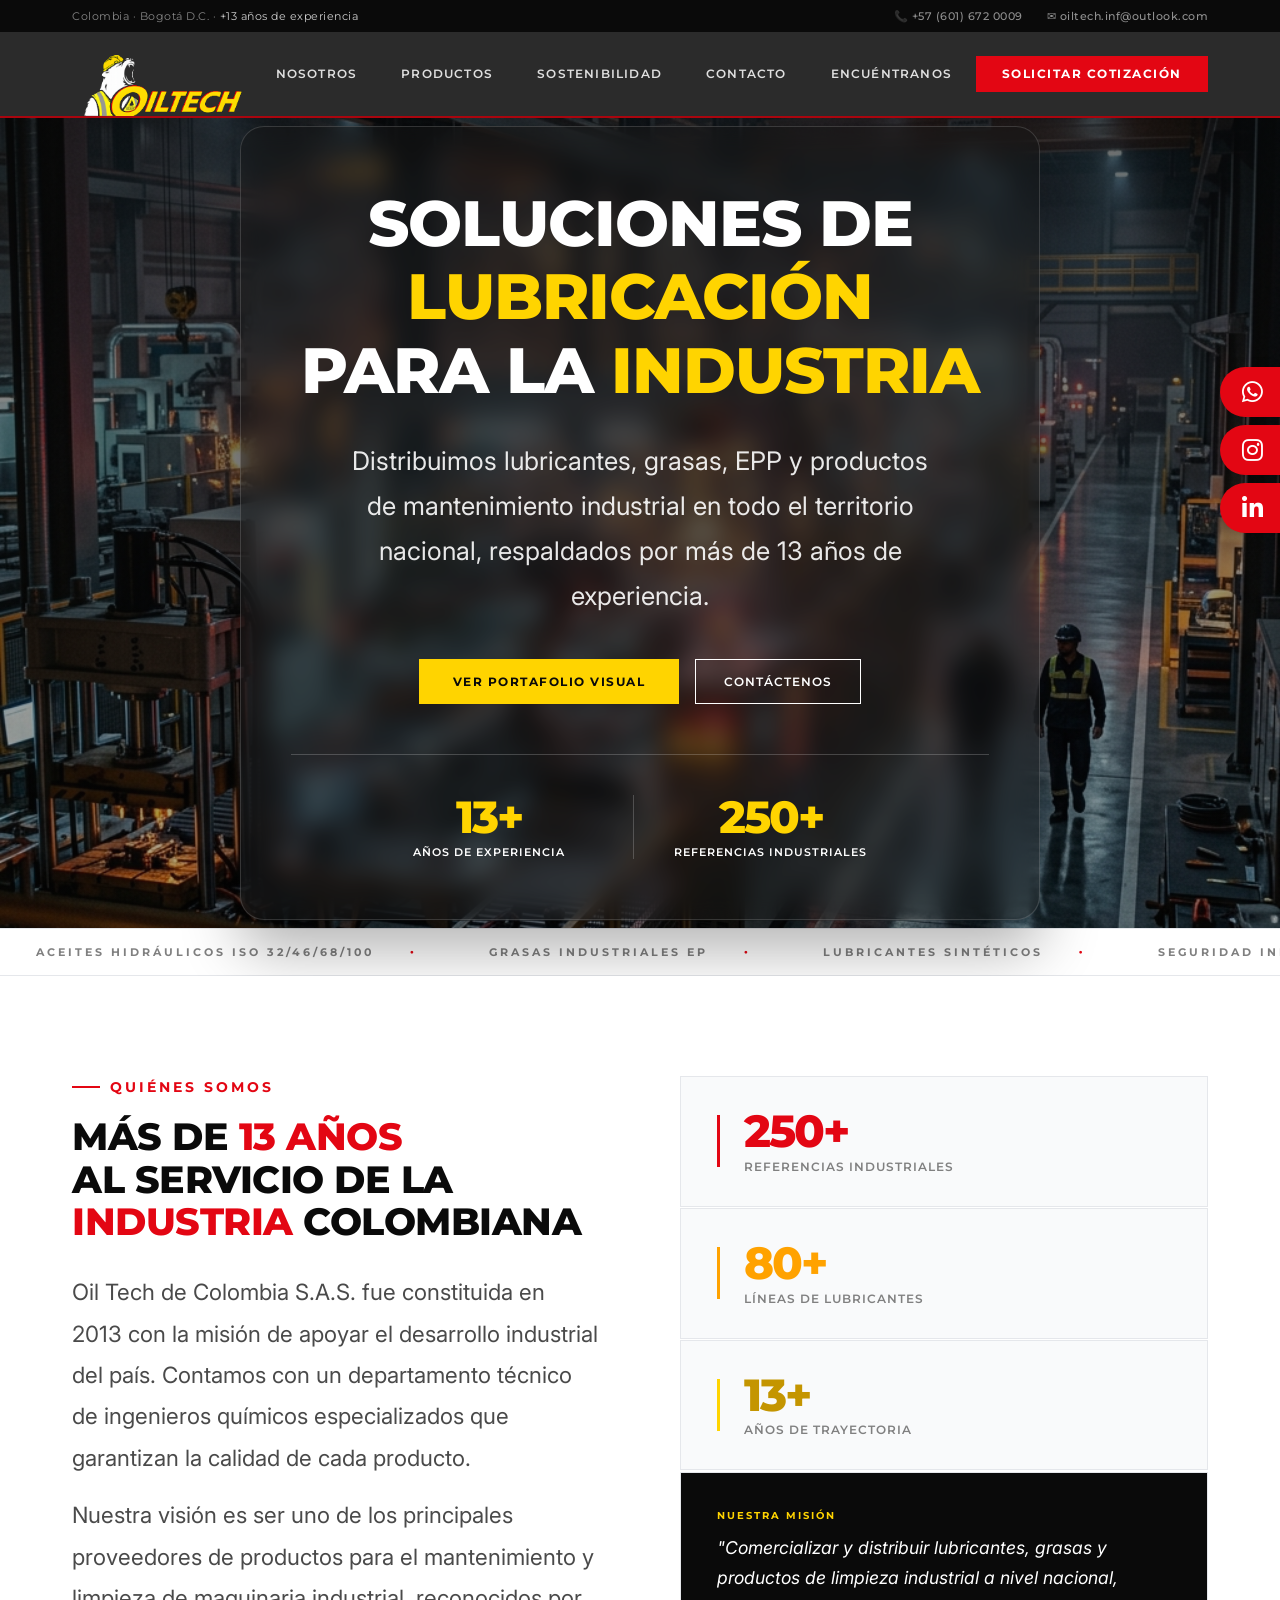
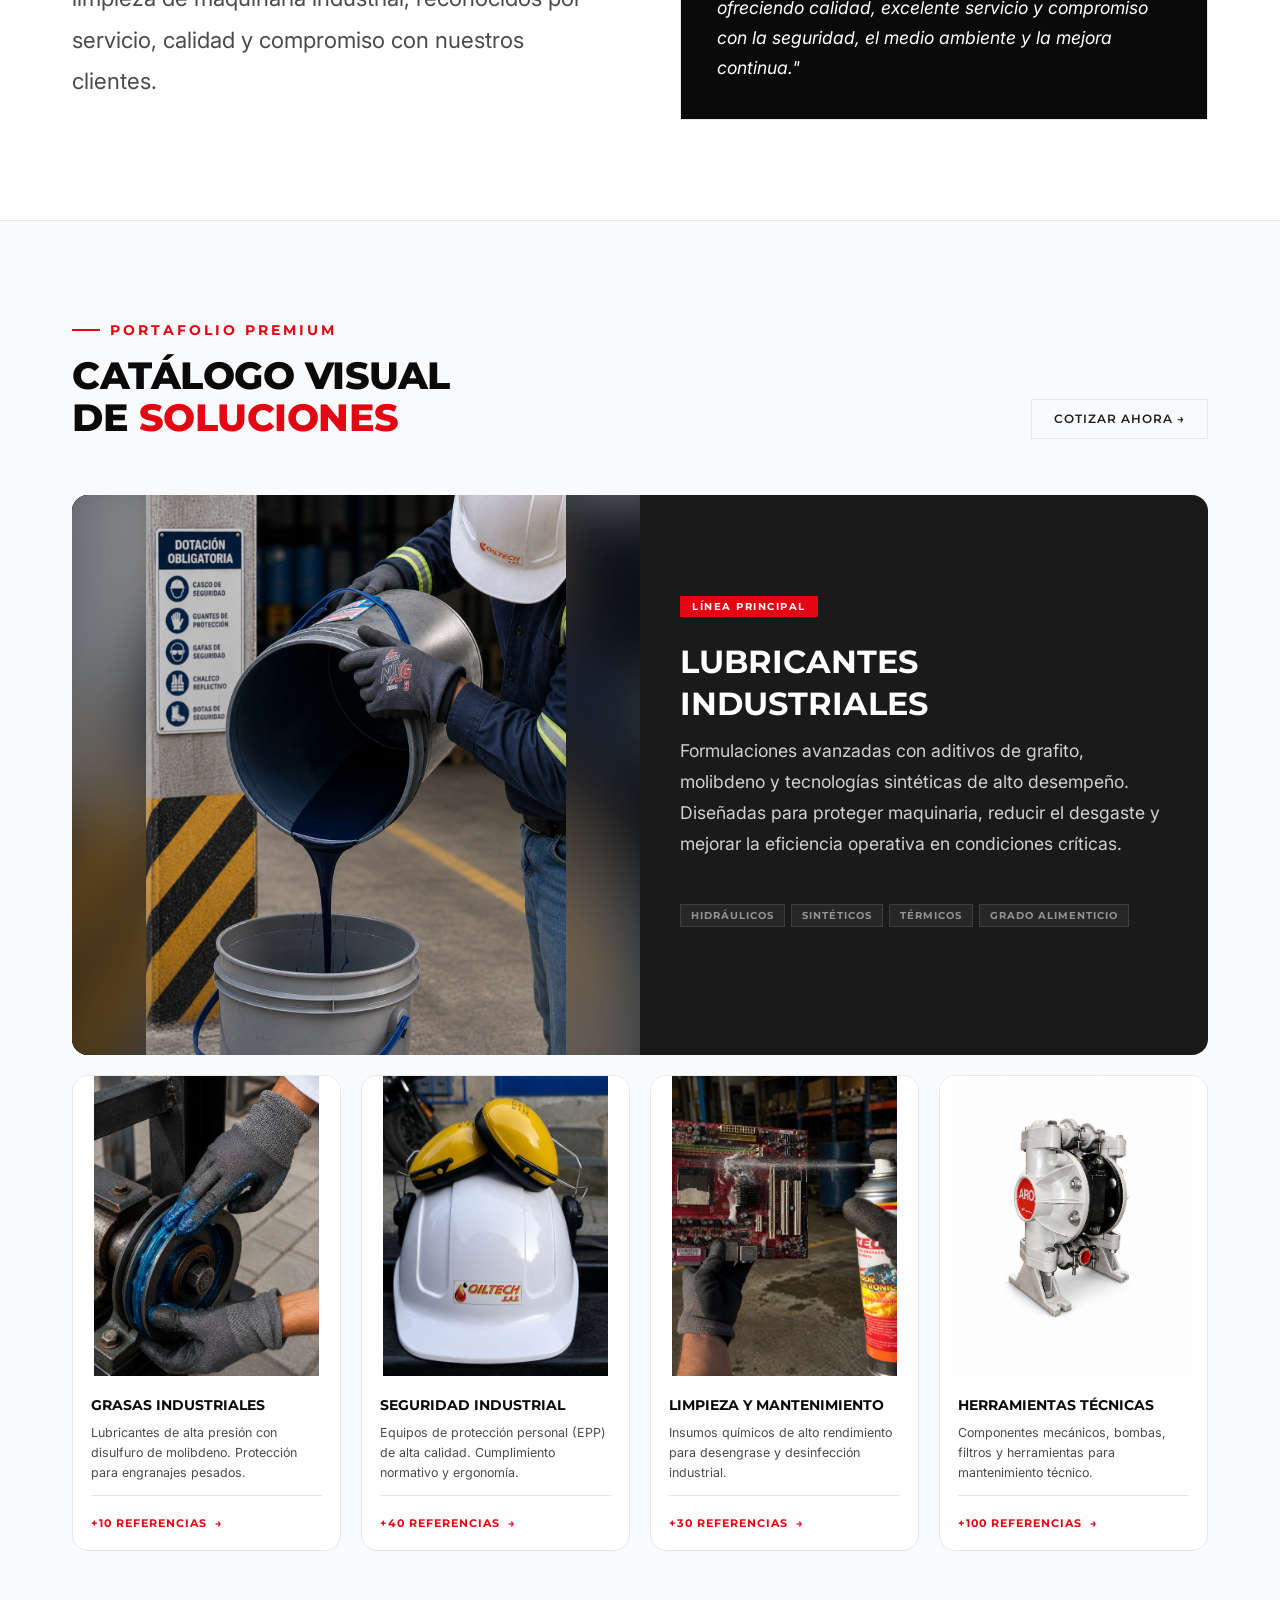
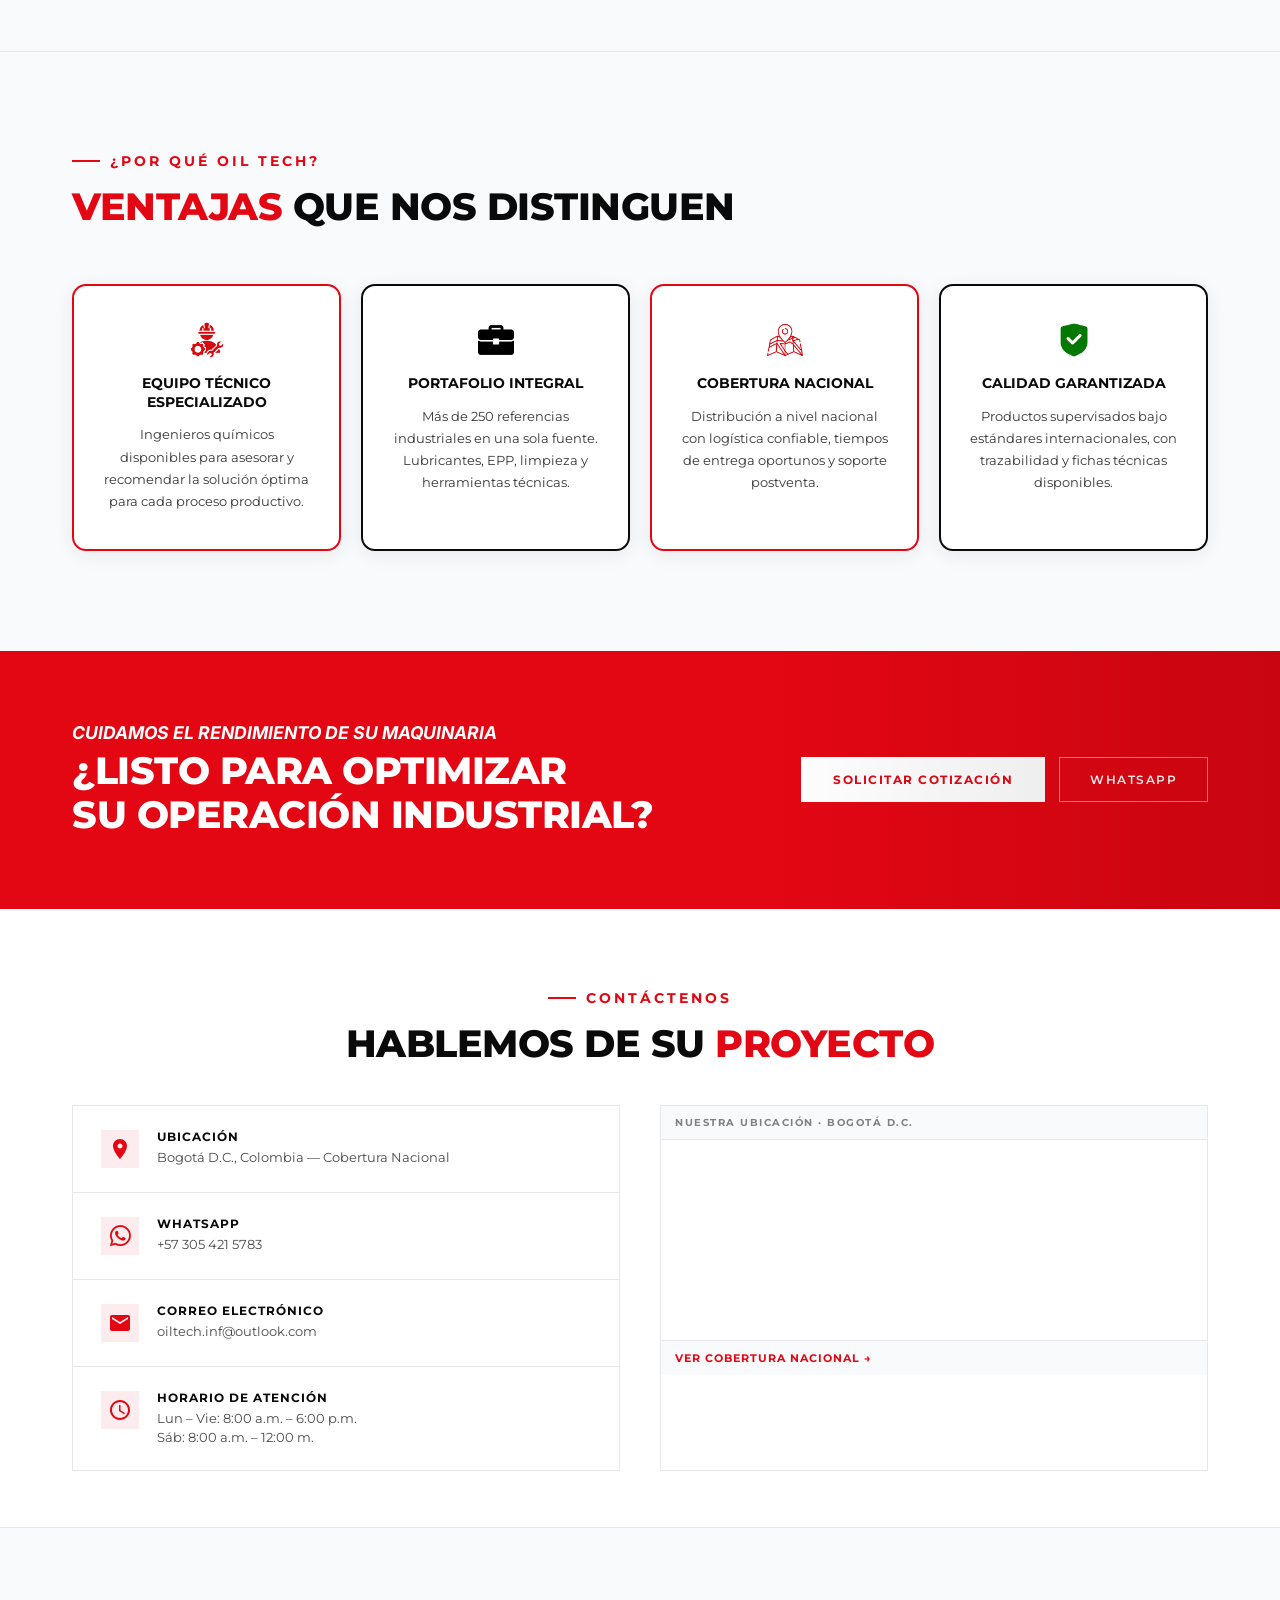
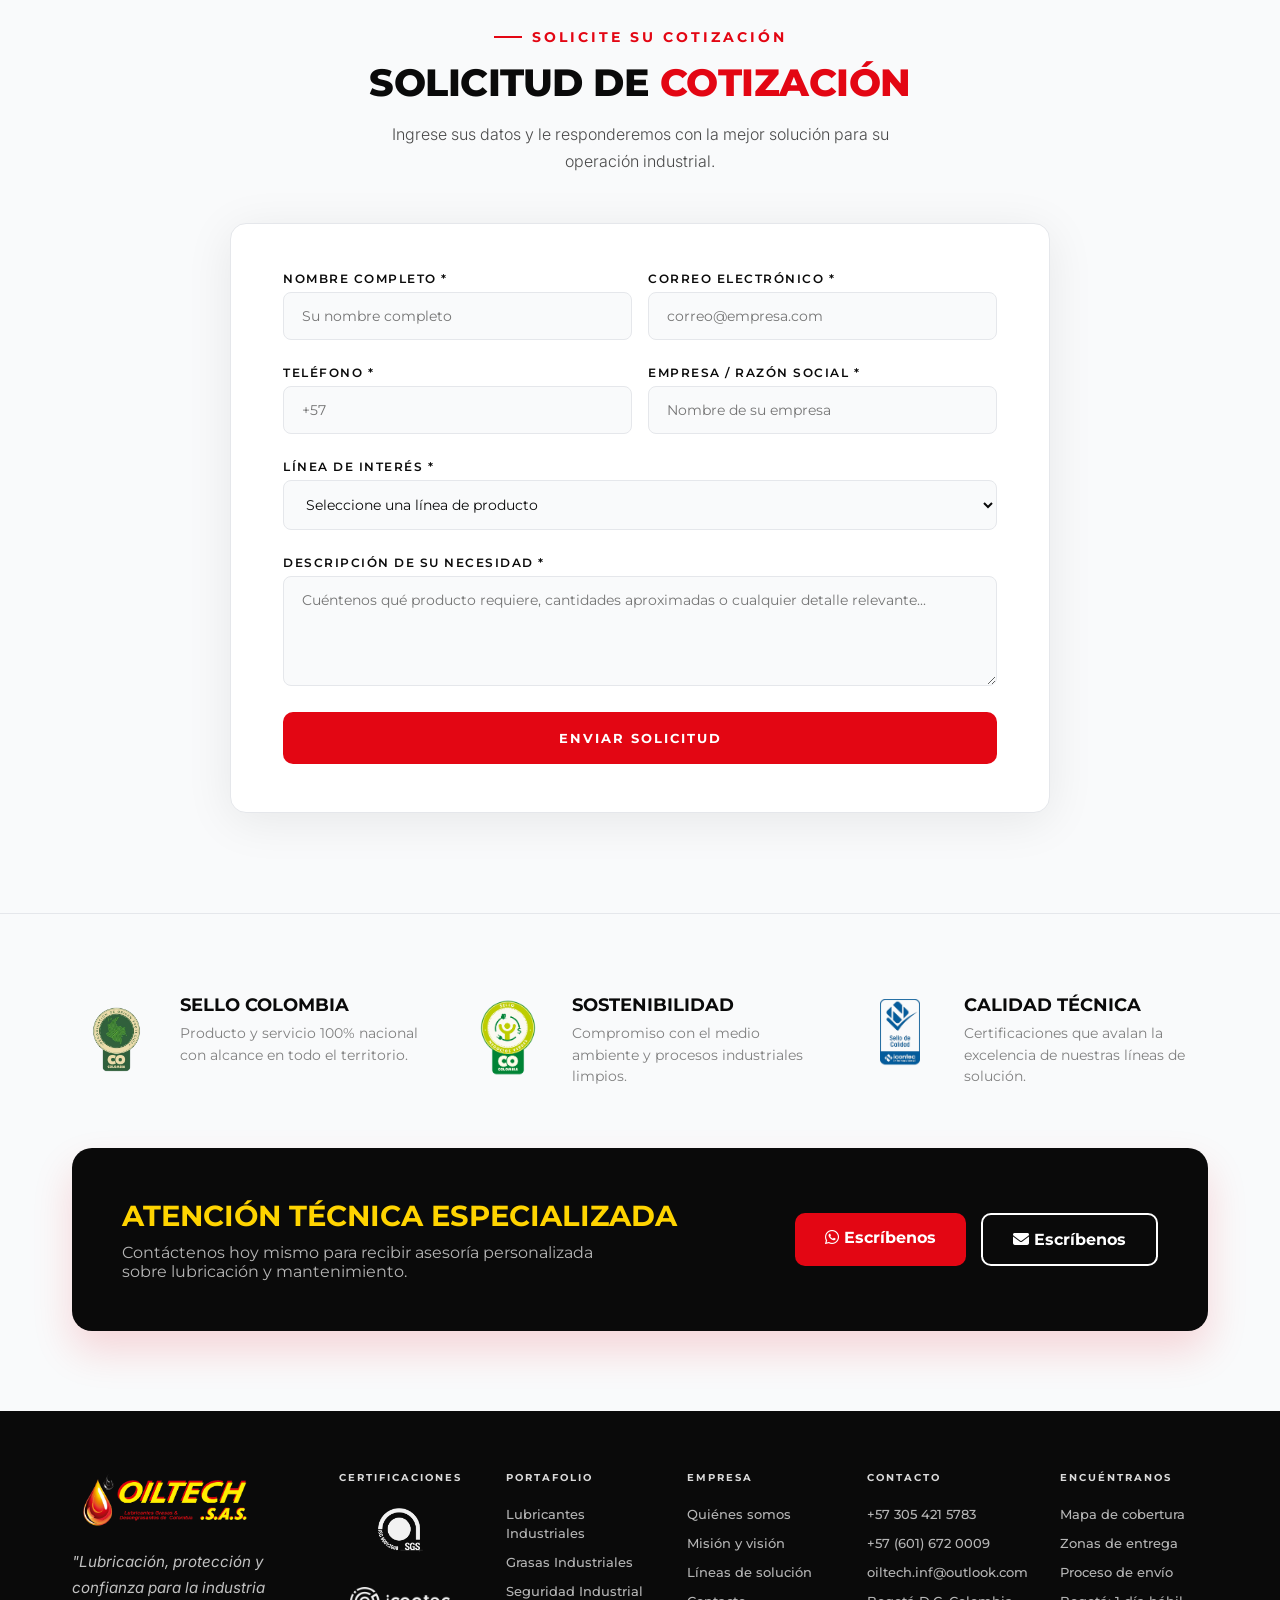
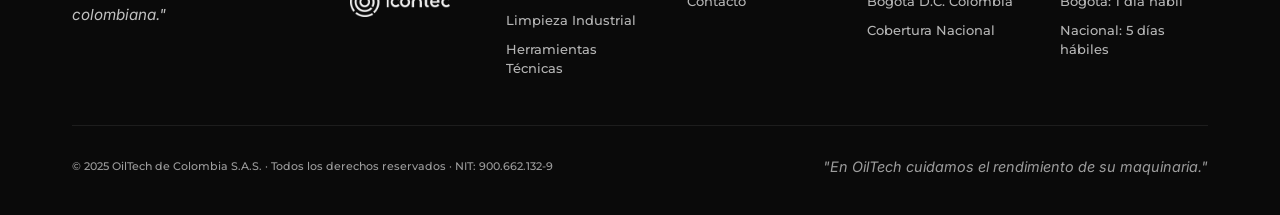
<file: index.html>
<!DOCTYPE html>
<html lang="es">

<head>
    <meta charset="UTF-8">
    <meta name="viewport" content="width=device-width, initial-scale=1.0">
    <title>Oil Tech de Colombia S.A.S. — Lubricación Industrial</title>
    <link rel="preconnect" href="https://fonts.googleapis.com">
    <link
        href="https://fonts.googleapis.com/css2?family=Montserrat:wght@300;400;500;600;700;800&family=Inter:wght@300;400;500;600&display=swap"
        rel="stylesheet">
    <link rel="stylesheet" href="index.css">
    <link rel="stylesheet" href="css/social-floating.css">
    <link rel="stylesheet" href="https://cdnjs.cloudflare.com/ajax/libs/font-awesome/6.5.0/css/all.min.css">
    <link rel="icon" type="image/png" href="imagenes/Favicon.png">
    <link rel="apple-touch-icon" href="imagenes/Favicon.png">
    <style>
        [data-asset] { transition: opacity 0.3s ease; }
        .asset-loading { opacity: 0.6; }
    </style>
</head>

<body>

    <!-- TOPBAR -->
    <div class="topbar">
        <div class="topbar-left">Colombia · Bogotá D.C. · <span>+13 años de experiencia</span></div>
        <div class="topbar-right">
            <a href="tel:+576016720009">📞 +57 (601) 672 0009</a>
            <a href="mailto:oiltech.inf@outlook.com">✉ oiltech.inf@outlook.com</a>
        </div>
    </div>

    <!-- NAV -->
    <nav id="main-nav">
        <a class="nav-logo" href="index.html">
            <img src="imagenes/oiltech_logo_sin_fondo.png" alt="Oil Tech Logo"
                style="height: 72px; width: auto; object-fit: contain;">
        </a>
        <ul class="nav-links">
            <li><a href="#nosotros">Nosotros</a></li>
            <li><a href="productos.html">Productos</a></li>
            <li><a href="sostenibilidad.html">Sostenibilidad</a></li>
            <li><a href="#contacto">Contacto</a></li>
            <li><a href="encuentranos.html">Encuéntranos</a></li>
        </ul>
        <a class="nav-cta" href="#contacto">Solicitar Cotización</a>
        <button class="nav-hamburger" id="nav-hamburger" aria-label="Menú">
            <span></span><span></span><span></span>
        </button>
    </nav>

    <!-- HERO -->
    <section class="hero" id="hero-section" data-asset="hero_bg"
        style="background: linear-gradient(rgba(10, 10, 10, 0.6), rgba(10, 10, 10, 0.3)), url('imagenes/hero_industrial.png') center/cover no-repeat; display: flex; align-items: center; justify-content: center; min-height: 90vh;">
        <div class="hero-left glass-card" style="max-width: 800px; text-align: center; margin: 0 auto; color: white;">
            <h1 class="hero-h1"
                style="color: white; font-size: clamp(2.2rem, 5vw, 4rem); margin-bottom: 32px; line-height: 1.15;">
                SOLUCIONES DE <span style="color: var(--yellow);">LUBRICACIÓN</span><br>PARA LA <span
                    style="color: var(--yellow);">INDUSTRIA</span>
            </h1>
            <p class="hero-sub"
                style="color: rgba(255,255,255,0.9); max-width: 600px; margin: 0 auto 40px auto; font-size: 1.6rem; font-weight: 400;">
                Distribuimos lubricantes, grasas, EPP y productos de mantenimiento industrial en todo el territorio
                nacional, respaldados por más de 13 años de experiencia.
            </p>
            <div class="hero-actions" style="justify-content: center;">
                <a class="btn-primary" href="productos.html" style="background: var(--yellow); color: var(--black);">
                    <span class="btn-text-desktop">Ver Portafolio Visual</span>
                    <span class="btn-text-mobile">Portafolio</span>
                </a>
                <a class="btn-outline" href="#contacto" style="border-color: white; color: white;">Contáctenos</a>
            </div>

            <div class="hero-stat-row"
                style="margin-top: 50px; padding-top: 40px; border-top: 1px solid rgba(255,255,255,0.2); display: flex; justify-content: center; gap: 40px;">
                <div class="hero-stat" style="border: none; padding: 0; flex: none;">
                    <div class="hero-stat-num" style="color: var(--yellow); font-size: 2.8rem;">13+</div>
                    <div class="hero-stat-label" style="color: white;">Años de experiencia</div>
                </div>
                <!-- Divisor -->
                <div style="width: 1px; background: rgba(255,255,255,0.2);"></div>
                <div class="hero-stat" style="border: none; padding: 0; flex: none;">
                    <div class="hero-stat-num" style="color: var(--yellow); font-size: 2.8rem;">250+</div>
                    <div class="hero-stat-label" style="color: white;">Referencias industriales</div>
                </div>
            </div>
        </div>
    </section>
    <!-- MARQUEE -->
    <div class="marquee">
        <div class="marquee-track">
            <span class="marquee-item">Aceites Hidráulicos ISO 32/46/68/100</span>
            <span class="marquee-item">Grasas Industriales EP</span>
            <span class="marquee-item">Lubricantes Sintéticos</span>
            <span class="marquee-item">Seguridad Industrial</span>
            <span class="marquee-item">Limpieza Industrial</span>
            <span class="marquee-item">Aceites para Compresores</span>
            <span class="marquee-item">Herramientas Técnicas</span>
            <span class="marquee-item">Grado Alimenticio</span>
            <span class="marquee-item">Distribución Nacional</span>
            <!-- Repeat -->
            <span class="marquee-item">Aceites Hidráulicos ISO 32/46/68/100</span>
            <span class="marquee-item">Grasas Industriales EP</span>
            <span class="marquee-item">Lubricantes Sintéticos</span>
            <span class="marquee-item">Seguridad Industrial</span>
            <span class="marquee-item">Limpieza Industrial</span>
            <span class="marquee-item">Aceites para Compresores</span>
            <span class="marquee-item">Herramientas Técnicas</span>
            <span class="marquee-item">Grado Alimenticio</span>
            <span class="marquee-item">Distribución Nacional</span>
        </div>
    </div>

    <!-- ABOUT -->
    <section class="about reveal" id="nosotros">
        <div>
            <div class="about-label">Quiénes somos</div>
            <h2>Más de <span style="color:var(--red);">13 años</span><br>al servicio de la<br><span
                    style="color:var(--red);">industria</span> colombiana</h2>
            <p class="about-desc">
                Oil Tech de Colombia S.A.S. fue constituida en 2013 con la misión de apoyar el desarrollo industrial del
                país. Contamos con un departamento técnico de ingenieros químicos especializados que garantizan la
                calidad de cada producto.
            </p>
            <p class="about-desc">
                Nuestra visión es ser uno de los principales proveedores de productos para el mantenimiento y limpieza
                de maquinaria industrial, reconocidos por servicio, calidad y compromiso con nuestros clientes.
            </p>
        </div>
        <div class="about-right">
            <div class="about-metric">
                <div class="about-metric-line" style="background: var(--red);"></div>
                <div>
                    <div class="about-metric-num" style="color: var(--red);">250+</div>
                    <div class="about-metric-text">Referencias industriales</div>
                </div>
            </div>
            <div class="about-metric">
                <div class="about-metric-line" style="background: var(--orange);"></div>
                <div>
                    <div class="about-metric-num" style="color: var(--orange);">80+</div>
                    <div class="about-metric-text">Líneas de lubricantes</div>
                </div>
            </div>
            <div class="about-metric">
                <div class="about-metric-line" style="background: var(--yellow);"></div>
                <div>
                    <div class="about-metric-num" style="color: #c49500;">13+</div>
                    <div class="about-metric-text">Años de trayectoria</div>
                </div>
            </div>
            <div class="about-mission">
                <strong>Nuestra misión</strong>
                <p>"Comercializar y distribuir lubricantes, grasas y productos de limpieza industrial a nivel nacional,
                    ofreciendo calidad, excelente servicio y compromiso con la seguridad, el medio ambiente y la mejora
                    continua."</p>
            </div>
        </div>
    </section>

    <!-- PRODUCTS -->
    <section class="products reveal" id="portafolio">
        <div class="products-header" style="max-width: 1200px; margin: 0 auto 56px auto;">
            <div>
                <div class="section-label">Portafolio Premium</div>
                <h2 class="section-h2">Catálogo Visual<br>de <span style="color:var(--red);">Soluciones</span></h2>
            </div>
            <a class="btn-outline" href="#contacto" style="font-size:0.72rem;padding:12px 22px;">Cotizar ahora →</a>
        </div>

        <div class="products-grid"
            style="max-width: 1200px; margin: 0 auto; display: grid; grid-template-columns: repeat(4, 1fr); gap: 20px;">

            <!-- Lubricantes -->
            <div class="product-card featured" onclick="location.href='productos.html?categoria=Lubricantes Industriales'"
                style="grid-column: 1 / -1; display: grid; grid-template-columns: 1fr 1fr; padding: 0; cursor: pointer;">
                <div class="img-wrapper carousel-wrapper" data-asset="cat_lubricantes" style="height: 100%;">
                    <img src="imagenes/Aceite Oil Tech.jpeg" alt="Lubricantes Industriales" class="carousel-slide active">
                </div>
                <div class="product-card-content" style="padding: 50px 40px; justify-content: center;">
                    <div class="featured-badge" style="width: max-content;">Línea principal</div>
                    <h3 class="pc-title" style="font-size:2rem;">Lubricantes Industriales</h3>
                    <p class="pc-desc" style="font-size: 1.1rem; color: rgba(255,255,255,0.8);">
                        Formulaciones avanzadas con aditivos de grafito, molibdeno y tecnologías sintéticas de alto
                        desempeño. Diseñadas para proteger maquinaria, reducir el desgaste y mejorar la eficiencia
                        operativa
                        en condiciones críticas.
                    </p>
                    <div class="pc-tags" style="margin-top: 20px;">
                        <span class="pc-tag">Hidráulicos</span>
                        <span class="pc-tag">Sintéticos</span>
                        <span class="pc-tag">Térmicos</span>
                        <span class="pc-tag">Grado Alimenticio</span>
                    </div>
                </div>
            </div>

            <!-- Grasas -->
            <div class="product-card" onclick="location.href='productos.html?categoria=Grasas Industriales'" style="cursor:pointer;">
                <div class="img-wrapper carousel-wrapper" data-asset="cat_grasas">
                    <img src="imagenes/Grasa industrial polea.png" alt="Grasas Industriales" class="carousel-slide active">
                </div>
                <div class="product-card-content">
                    <h3 class="pc-title">Grasas Industriales</h3>
                    <p class="pc-desc">Lubricantes de alta presión con disulfuro de molibdeno. Protección para
                        engranajes pesados.</p>
                    <div style="flex-grow: 1;"></div>
                    <div class="pc-footer">+10 referencias</div>
                </div>
            </div>

            <!-- EPP -->
            <div class="product-card" onclick="location.href='productos.html?categoria=Seguridad Industrial (EPP)'" style="cursor:pointer;">
                <div class="img-wrapper carousel-wrapper" data-asset="cat_seguridad">
                    <img src="imagenes/Casco 1.png" alt="Seguridad Industrial" class="carousel-slide active">
                </div>
                <div class="product-card-content">
                    <h3 class="pc-title">Seguridad Industrial</h3>
                    <p class="pc-desc">Equipos de protección personal (EPP) de alta calidad. Cumplimiento normativo y
                        ergonomía.</p>
                    <div style="flex-grow: 1;"></div>
                    <div class="pc-footer">+40 referencias</div>
                </div>
            </div>

            <!-- Limpieza -->
            <div class="product-card" onclick="location.href='productos.html?categoria=Productos de Limpieza y Mantenimiento'" style="cursor:pointer;">
                <div class="img-wrapper carousel-wrapper" data-asset="cat_limpieza">
                    <img src="imagenes/Limpiador electronico.png" alt="Limpieza y Mantenimiento" class="carousel-slide active">
                </div>
                <div class="product-card-content">
                    <h3 class="pc-title">Limpieza y Mantenimiento</h3>
                    <p class="pc-desc">Insumos químicos de alto rendimiento para desengrase y desinfección industrial.
                    </p>
                    <div style="flex-grow: 1;"></div>
                    <div class="pc-footer">+30 referencias</div>
                </div>
            </div>

            <!-- Herramientas -->
            <div class="product-card" onclick="location.href='productos.html?categoria=Herramientas y Suministros Técnicos'" style="cursor:pointer;">
                <div class="img-wrapper carousel-wrapper" data-asset="cat_herramientas">
                    <img src="imagenes/HerramientasTecnicas.png" alt="Herramientas Técnicas" class="carousel-slide active">
                </div>
                <div class="product-card-content">
                    <h3 class="pc-title">Herramientas Técnicas</h3>
                    <p class="pc-desc">Componentes mecánicos, bombas, filtros y herramientas para mantenimiento técnico.
                    </p>
                    <div style="flex-grow: 1;"></div>
                    <div class="pc-footer">+100 referencias</div>
                </div>
            </div>

        </div>
    </section>
    <!-- BENEFICIOS -->
    <section class="benefits reveal">
        <div class="section-label">¿Por qué Oil Tech?</div>
        <h2 class="section-h2" style="margin-bottom:0;"><span style="color:var(--red);">Ventajas</span> que nos
            distinguen</h2>
        <div class="benefits-grid">
            <div class="benefit-item">
                <div class="benefit-num">01</div>
                <img src="imagenes/svg01.png" width="36" height="36" style="margin-bottom:16px;" alt="" data-asset="benefit_1">
                <h4>Equipo Técnico Especializado</h4>
                <p>Ingenieros químicos disponibles para asesorar y recomendar la solución óptima para cada proceso
                    productivo.</p>
            </div>
            <div class="benefit-item">
                <div class="benefit-num">02</div>
                <img src="imagenes/svg02.png" width="36" height="36" style="margin-bottom:16px;" alt="" data-asset="benefit_2">
                <h4>Portafolio Integral</h4>
                <p>Más de 250 referencias industriales en una sola fuente. Lubricantes, EPP, limpieza y herramientas
                    técnicas.</p>
            </div>
            <div class="benefit-item">
                <div class="benefit-num">03</div>
                <img src="imagenes/svg03.png" width="36" height="36" style="margin-bottom:16px;" alt="" data-asset="benefit_3">
                <h4>Cobertura Nacional</h4>
                <p>Distribución a nivel nacional con logística confiable, tiempos de entrega oportunos y soporte
                    postventa.</p>
            </div>
            <div class="benefit-item">
                <div class="benefit-num">04</div>
                <img src="imagenes/svg04.png" width="36" height="36" style="margin-bottom:16px;" alt="" data-asset="benefit_4">
                <h4>Calidad Garantizada</h4>
                <p>Productos supervisados bajo estándares internacionales, con trazabilidad y fichas técnicas
                    disponibles.</p>
            </div>
        </div>
    </section>

    <!-- CTA STRIP -->
    <div class="cta-strip reveal">
        <h2>
            <span style="color: white; font-weight: 700;">Cuidamos el rendimiento de su maquinaria</span>
            ¿Listo para optimizar<br>su operación industrial?
        </h2>
        <div class="cta-strip-btns">
            <a class="btn-white" href="#contacto">
                <span class="btn-text-desktop">Solicitar Cotización</span>
                <span class="btn-text-mobile">Cotizar</span>
            </a>
            <a class="btn-white-out" href="https://wa.me/573054215783" target="_blank">WhatsApp</a>
        </div>
    </div>

    <!-- HABLEMOS DE SU PROYECTO -->
    <section class="contact reveal" id="contacto">
        <div class="contact-header">
            <div class="section-label" style="justify-content:center;">Contáctenos</div>
            <h2 class="section-h2" style="margin-bottom:0;">Hablemos de su <span
                    style="color:var(--red);">proyecto</span></h2>
        </div>
        <div class="contact-cols">
            <div class="contact-info-col">
                <div class="contact-info-grid">
                    <a href="https://www.google.com/maps/place/Galicia+Parque+industrial/@4.7299917,-74.1890935,16z/data=!4m6!3m5!1s0x8e3f82eb7fdcb081:0xaf82015ac3e6dca1!8m2!3d4.7311697!4d-74.1872503!16s%2Fg%2F11fz243jrr!18m1!1e1?entry=ttu&g_ep=EgoyMDI2MDQyNi4wIKXMDSoASAFQAw%3D%3D"
                        class="contact-info-item" target="_blank" rel="noopener noreferrer"
                        style="text-decoration:none;color:inherit;">
                        <div class="ci-icon"><svg width="24" height="24" fill="var(--red)" viewBox="0 0 24 24">
                                <path
                                    d="M12 2C8.13 2 5 5.13 5 9c0 5.25 7 13 7 13s7-7.75 7-13c0-3.87-3.13-7-7-7zm0 9.5c-1.38 0-2.5-1.12-2.5-2.5s1.12-2.5 2.5-2.5 2.5 1.12 2.5 2.5-1.12 2.5-2.5 2.5z" />
                            </svg></div>
                        <div class="ci-text">
                            <strong>Ubicación</strong>
                            <span>Bogotá D.C., Colombia — Cobertura Nacional</span>
                        </div>
                    </a>
                    <a href="https://wa.me/573054215783" class="contact-info-item" target="_blank"
                        rel="noopener noreferrer" style="text-decoration:none;color:inherit;">
                        <div class="ci-icon"><i class="fab fa-whatsapp" style="font-size:24px;color:var(--red);"></i>
                        </div>
                        <div class="ci-text">
                            <strong>WhatsApp</strong>
                            <span>+57 305 421 5783</span>
                        </div>
                    </a>
                    <a href="mailto:oiltech.inf@outlook.com" class="contact-info-item"
                        style="text-decoration:none;color:inherit;">
                        <div class="ci-icon"><svg width="24" height="24" fill="var(--red)" viewBox="0 0 24 24">
                                <path
                                    d="M20 4H4c-1.1 0-1.99.9-1.99 2L2 18c0 1.1.9 2 2 2h16c1.1 0 2-.9 2-2V6c0-1.1-.9-2-2-2zm0 4l-8 5-8-5V6l8 5 8-5v2z" />
                            </svg></div>
                        <div class="ci-text">
                            <strong>Correo electrónico</strong>
                            <span>oiltech.inf@outlook.com</span>
                        </div>
                    </a>
                    <div class="contact-info-item">
                        <div class="ci-icon"><svg width="24" height="24" fill="var(--red)" viewBox="0 0 24 24">
                                <path
                                    d="M11.99 2C6.47 2 2 6.48 2 12s4.47 10 9.99 10C17.52 22 22 17.52 22 12S17.52 2 11.99 2zM12 20c-4.42 0-8-3.58-8-8s3.58-8 8-8 8 3.58 8 8-3.58 8-8 8zm.5-13H11v6l5.25 3.15.75-1.23-4.5-2.67z" />
                            </svg></div>
                        <div class="ci-text">
                            <strong>Horario de atención</strong>
                            <span>Lun – Vie: 8:00 a.m. – 6:00 p.m.<br>Sáb: 8:00 a.m. – 12:00 m.</span>
                        </div>
                    </div>
                </div>
            </div>
            <div class="contact-map-col">
                <div class="contact-map-wrap">
                    <div class="contact-map-label">Nuestra ubicación · Bogotá D.C.</div>
                    <a href="https://www.google.com/maps/place/Galicia+Parque+industrial/@4.7299917,-74.1890935,16z/data=!4m6!3m5!1s0x8e3f82eb7fdcb081:0xaf82015ac3e6dca1!8m2!3d4.7311697!4d-74.1872503!16s%2Fg%2F11fz243jrr!18m1!1e1?entry=ttu&g_ep=EgoyMDI2MDQyNi4wIKXMDSoASAFQAw%3D%3D" target="_blank" rel="noopener noreferrer" style="display: block; width: 100%; text-decoration: none;">
                        <iframe
                            src="https://www.openstreetmap.org/export/embed.html?bbox=-74.1973%2C4.7212%2C-74.1773%2C4.7412&layer=mapnik&marker=4.7312%2C-74.1873"
                            width="100%" style="border:0;display:block;flex:1;min-height:200px;pointer-events:none;" allowfullscreen=""
                            loading="lazy" title="Ubicación Oil Tech de Colombia"></iframe>
                    </a>
                    <a class="contact-map-link" href="encuentranos.html">Ver cobertura nacional →</a>
                </div>
            </div>
        </div>
    </section>

    <!-- SOLICITUD DE COTIZACIÓN -->
    <section class="cotizacion reveal" id="cotizacion">
        <div class="cotizacion-inner">
            <div class="cotizacion-header">
                <div class="section-label" style="justify-content:center;">Solicite su cotización</div>
                <h2 class="section-h2">Solicitud de <span style="color:var(--red);">Cotización</span></h2>
                <p class="cotizacion-sub">Ingrese sus datos y le responderemos con la mejor solución para su operación
                    industrial.</p>
            </div>
            <div class="cotizacion-form-wrap">
                <div class="cotizacion-form">
                    <div class="form-row">
                        <div class="fg" data-field="cotNombre">
                            <label for="cotNombre">Nombre completo *</label>
                            <input id="cotNombre" type="text" placeholder="Su nombre completo" required aria-describedby="errCotNombre">
                            <span class="fg-error" id="errCotNombre" role="alert" aria-live="polite"><i class="fas fa-exclamation-circle" aria-hidden="true"></i><span class="fg-error-text"></span></span>
                        </div>
                        <div class="fg" data-field="cotCorreo">
                            <label for="cotCorreo">Correo electrónico *</label>
                            <input id="cotCorreo" type="email" placeholder="correo@empresa.com" required aria-describedby="errCotCorreo">
                            <span class="fg-error" id="errCotCorreo" role="alert" aria-live="polite"><i class="fas fa-exclamation-circle" aria-hidden="true"></i><span class="fg-error-text"></span></span>
                        </div>
                    </div>
                    <div class="form-row">
                        <div class="fg" data-field="cotTelefono">
                            <label for="cotTelefono">Teléfono *</label>
                            <input id="cotTelefono" type="tel" placeholder="+57" required aria-describedby="errCotTelefono">
                            <span class="fg-error" id="errCotTelefono" role="alert" aria-live="polite"><i class="fas fa-exclamation-circle" aria-hidden="true"></i><span class="fg-error-text"></span></span>
                        </div>
                        <div class="fg" data-field="cotEmpresa">
                            <label for="cotEmpresa">Empresa / Razón social *</label>
                            <input id="cotEmpresa" type="text" placeholder="Nombre de su empresa" required aria-describedby="errCotEmpresa">
                            <span class="fg-error" id="errCotEmpresa" role="alert" aria-live="polite"><i class="fas fa-exclamation-circle" aria-hidden="true"></i><span class="fg-error-text"></span></span>
                        </div>
                    </div>
                    <div class="fg" data-field="cotLinea">
                        <label for="cotLinea">Línea de interés *</label>
                        <select id="cotLinea" required aria-describedby="errCotLinea">
                            <option value="">Seleccione una línea de producto</option>
                            <option>Lubricantes Industriales</option>
                            <option>Grasas Industriales</option>
                            <option>Seguridad Industrial (EPP)</option>
                            <option>Limpieza y Mantenimiento</option>
                            <option>Herramientas y Suministros Técnicos</option>
                            <option>Portafolio completo</option>
                        </select>
                        <span class="fg-error" id="errCotLinea" role="alert" aria-live="polite"><i class="fas fa-exclamation-circle" aria-hidden="true"></i><span class="fg-error-text"></span></span>
                    </div>
                    <div class="fg" data-field="cotDescripcion">
                        <label for="cotDescripcion">Descripción de su necesidad *</label>
                        <textarea id="cotDescripcion" required aria-describedby="errCotDescripcion"
                            placeholder="Cuéntenos qué producto requiere, cantidades aproximadas o cualquier detalle relevante..."></textarea>
                        <span class="fg-error" id="errCotDescripcion" role="alert" aria-live="polite"><i class="fas fa-exclamation-circle" aria-hidden="true"></i><span class="fg-error-text"></span></span>
                    </div>
                    <button id="btnEnviarSolicitud" type="button" class="form-submit cotizacion-btn" onclick="submitCotizacionIndex()">Enviar Solicitud</button>
                </div>
            </div>
        </div>
    </section>

    <!-- TRUST & CERTIFICATES -->
    <section class="trust-section reveal">
        <div class="trust-container">
            <div class="trust-badges">
                <div class="trust-badge">
                    <div class="badge-icon">
                        <img src="imagenes/SelloColombia.png" alt="Sello Colombia" data-asset="badge_colombia"
                            style="width:77px;height:77px;object-fit:contain;display:block;">
                    </div>
                    <div class="badge-text">
                        <h4>Sello Colombia</h4>
                        <p>Producto y servicio 100% nacional con alcance en todo el territorio.</p>
                    </div>
                </div>
                <div class="trust-badge">
                    <div class="badge-icon">
                        <img src="imagenes/SelloSostenibilidad.png" alt="Sello Sostenibilidad" data-asset="badge_sostenibilidad"
                            style="width:77px;height:77px;object-fit:contain;display:block;">
                    </div>
                    <div class="badge-text">
                        <h4>Sostenibilidad</h4>
                        <p>Compromiso con el medio ambiente y procesos industriales limpios.</p>
                    </div>
                </div>
                <div class="trust-badge">
                    <div class="badge-icon">
                        <img src="imagenes/SelloCalidad.png" alt="Sello Calidad Técnica" data-asset="badge_calidad"
                            style="width:77px;height:77px;object-fit:contain;display:block;">
                    </div>
                    <div class="badge-text">
                        <h4>Calidad Técnica</h4>
                        <p>Certificaciones que avalan la excelencia de nuestras líneas de solución.</p>
                    </div>
                </div>
            </div>

            <div class="trust-contact-banner">
                <div class="tcb-info">
                    <h3>Atención Técnica Especializada</h3>
                    <p>Contáctenos hoy mismo para recibir asesoría personalizada sobre lubricación y mantenimiento.</p>
                </div>
                <div class="tcb-actions">
                    <a href="https://wa.me/573054215783" class="btn-trust" target="_blank"><i
                            class="fab fa-whatsapp"></i> Escríbenos</a>
                    <a href="mailto:oiltech.inf@outlook.com" class="btn-trust-outline"><i
                            class="fas fa-envelope"></i> Escríbenos</a>
                </div>
            </div>
        </div>
    </section>

    <div id="privacyConsentModal" style="display:none; position:fixed; inset:0; z-index:9999; background:rgba(0,0,0,0.6); align-items:center; justify-content:center; padding:16px;">
        <div style="background:#fff; border-radius:12px; max-width:520px; width:100%; padding:32px 28px; box-shadow:0 8px 40px rgba(0,0,0,0.18); max-height:90vh; overflow-y:auto;">
            <div style="display:flex; align-items:center; gap:12px; margin-bottom:18px;">
                <i class="fas fa-shield-alt" style="font-size:1.6rem; color:var(--primary,#e63946);"></i>
                <h2 style="margin:0; font-size:1.2rem; font-weight:700;">Autorización de Tratamiento de Datos Personales</h2>
            </div>
            <p style="font-size:0.9rem; color:#444; line-height:1.6; margin-bottom:14px;">
                De conformidad con la <strong>Ley 1581 de 2012</strong> y el <strong>Decreto 1377 de 2013</strong> (régimen de protección de datos personales de Colombia), <strong>Oil Tech de Colombia S.A.S.</strong> solicita su autorización para recolectar y tratar los siguientes datos personales:
            </p>
            <ul style="font-size:0.88rem; color:#444; line-height:1.8; margin:0 0 14px 18px; padding:0;">
                <li><strong>Nombre completo</strong></li>
                <li><strong>Correo electrónico y teléfono</strong> (datos de contacto)</li>
                <li><strong>Empresa o razón social</strong></li>
                <li><strong>Línea de interés y descripción de la necesidad</strong></li>
            </ul>
            <p style="font-size:0.9rem; color:#444; line-height:1.6; margin-bottom:14px;">
                <strong>Finalidad:</strong> Los datos serán usados exclusivamente para atender su solicitud de cotización, enviarle la respuesta comercial correspondiente y, de ser necesario, hacer seguimiento a su requerimiento. No serán cedidos a terceros ni usados con fines distintos a los indicados.
            </p>
            <p style="font-size:0.9rem; color:#444; line-height:1.6; margin-bottom:14px;">
                <strong>Responsable:</strong> Oil Tech de Colombia S.A.S. &nbsp;|&nbsp; <strong>Contacto:</strong> <a href="mailto:oiltech.inf@outlook.com" style="color:var(--primary,#e63946);">oiltech.inf@outlook.com</a>
            </p>
            <p style="font-size:0.88rem; color:#666; line-height:1.6; margin-bottom:20px;">
                Usted tiene derecho a conocer, actualizar, rectificar y suprimir sus datos, y a revocar esta autorización en cualquier momento, contactándonos en la dirección indicada arriba.
            </p>
            <div style="display:flex; gap:12px; flex-wrap:wrap;">
                <button onclick="acceptPrivacyConsentIndex()" style="flex:1; min-width:140px; padding:12px; background:var(--primary,#e63946); color:#fff; border:none; border-radius:8px; font-weight:700; font-size:0.95rem; cursor:pointer;">
                    Acepto y continuar
                </button>
                <button onclick="document.getElementById('privacyConsentModal').style.display='none'" style="flex:1; min-width:140px; padding:12px; background:#f0f0f0; color:#333; border:none; border-radius:8px; font-weight:600; font-size:0.95rem; cursor:pointer;">
                    Cancelar
                </button>
            </div>
        </div>
    </div>

    <div id="footer-placeholder"></div>
    <script>
        fetch('components/footer.html')
            .then(r => r.text())
            .then(html => { 
                document.getElementById('footer-placeholder').innerHTML = html;
                if (typeof loadSiteAssets === 'function') loadSiteAssets();
            });
    </script>

    <script>
        const nav = document.getElementById('main-nav');
        window.addEventListener('scroll', () => {
            nav.classList.toggle('scrolled', window.scrollY > 20);
        });

        const reveals = document.querySelectorAll('.reveal');
        const obs = new IntersectionObserver((entries) => {
            entries.forEach(e => { if (e.isIntersecting) e.target.classList.add('visible'); });
        }, { threshold: 0.08 });
        reveals.forEach(r => obs.observe(r));
        document.getElementById('nav-hamburger').addEventListener('click', () => {
            document.querySelector('.nav-links').classList.toggle('open');
        });
    </script>
    <script src="js/site-assets.js"></script>
    <script src="js/index.js"></script>
</body>

</html>
</file>
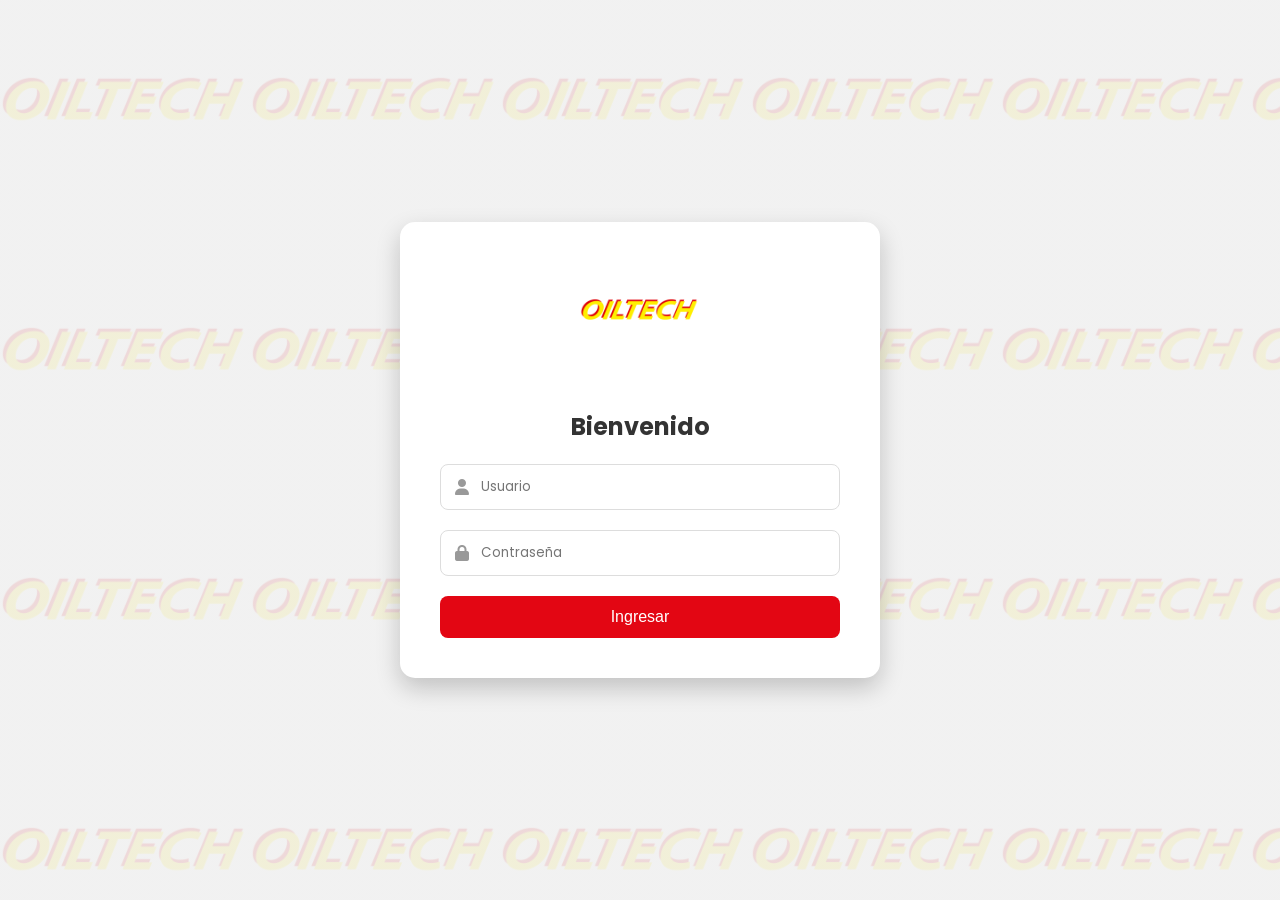
<file: login.html>
<!DOCTYPE html>
<html lang="es">

<head>
    <meta charset="UTF-8">
    <meta name="viewport" content="width=device-width, initial-scale=1.0">
    <title>Acceso Admin | Oil Tech</title>
    <meta name="robots" content="noindex, nofollow">
    <link href="https://fonts.googleapis.com/css2?family=Poppins:wght@300;400;600&display=swap" rel="stylesheet">
    <link rel="stylesheet" href="https://cdnjs.cloudflare.com/ajax/libs/font-awesome/6.5.0/css/all.min.css">
    <link rel="icon" type="image/png" href="imagenes/Favicon.png">
    <link rel="apple-touch-icon" href="imagenes/Favicon.png">
    <link rel="stylesheet" href="css/login.css">
</head>

<body>

    <div class="login-card">
        <img src="imagenes/LogoNavBar.png" alt="Logo" class="logo-img">
        <h2>Bienvenido</h2>
        <div class="input-group">
            <i class="fas fa-user"></i>
            <input type="text" id="username" placeholder="Usuario">
        </div>
        <div class="input-group">
            <i class="fas fa-lock"></i>
            <input type="password" id="password" placeholder="Contraseña">
        </div>
        <button class="btn-login" onclick="login()">Ingresar</button>
        <p class="error-msg" id="errorMsg">Credenciales incorrectas</p>
    </div>

    <script src="js/login.js"></script>
</body>

</html>
</file>
<file: index.css>
:root {
    --red: #E30613;
    --red-light: #fdeced;
    --red-mid: #f9b0b3;
    --orange: #FFA200;
    --yellow: #FFD400;
    --orange-lt: #fff8ec;
    --black: #0A0A0A;
    --dark: #1F1F1F;
    --mid: #4A4A4A;
    --soft: #808080;
    --border: #E5E7EB;
    --bg: #ffffff;
    --bg2: #F9FAFB;
    --bg3: #F3F4F6;
    --glass-bg: rgba(255, 255, 255, 0.85);
    --glass-border: rgba(255, 255, 255, 0.4);
    --shadow-sm: 0 4px 6px rgba(0, 0, 0, 0.05);
    --shadow-md: 0 8px 24px rgba(227, 6, 19, 0.08);
    --shadow-lg: 0 20px 40px rgba(227, 6, 19, 0.15);
}

*,
*::before,
*::after {
    box-sizing: border-box;
    margin: 0;
    padding: 0;
}

html {
    scroll-behavior: smooth;
    /* clip (no hidden) evita crear un contenedor de scroll que rompe position: sticky del nav */
    overflow-x: clip;
}

h1, h2, h3, h4 {
    text-transform: uppercase;
}

body {
    font-family: 'Montserrat', sans-serif;
    background: var(--bg);
    color: var(--black);
    overflow-x: clip;
    -webkit-font-smoothing: antialiased;
}

/* ── TOPBAR ── */
.topbar {
    background: var(--black);
    padding: 9px 72px;
    display: flex;
    justify-content: space-between;
    align-items: center;
}

.topbar-left {
    font-size: 0.7rem;
    font-weight: 400;
    color: rgba(255, 255, 255, 0.5);
    letter-spacing: 0.5px;
}

.topbar-left span {
    color: rgba(255, 255, 255, 0.8);
}

.topbar-right {
    display: flex;
    gap: 24px;
    align-items: center;
}

.topbar-right a {
    font-size: 0.7rem;
    font-weight: 500;
    color: rgba(255, 255, 255, 0.55);
    text-decoration: none;
    letter-spacing: 0.5px;
    transition: color .2s;
}

.topbar-right a:hover {
    color: var(--yellow);
}

/* ── NAV ── */
nav {
    position: sticky;
    top: 0;
    z-index: 100;
    background: #2B2B2B;
    border-bottom: 2px solid #AA050E;
    padding: 0 72px;
    display: flex;
    align-items: center;
    justify-content: space-between;
    height: 86px;
    transition: box-shadow .3s;
}

nav.scrolled {
    box-shadow: 0 2px 24px rgba(0, 0, 0, 0.06);
}

.nav-logo {
    display: flex;
    align-items: flex-end;
    /* baja el logo para que su borde inferior roce la línea roja del nav */
    align-self: flex-end;
    gap: 12px;
    text-decoration: none;
}

.nav-logo-mark {
    width: 38px;
    height: 38px;
    background: var(--red);
    display: flex;
    align-items: center;
    justify-content: center;
    flex-shrink: 0;
}

.nav-logo-mark span {
    font-size: 0.75rem;
    font-weight: 800;
    color: #fff;
    letter-spacing: 1px;
}

.nav-logo-text {
    line-height: 1.1;
}

.nav-logo-title {
    font-size: 0.82rem;
    font-weight: 700;
    letter-spacing: 2px;
    text-transform: uppercase;
    color: var(--black);
}

.nav-logo-sub {
    font-size: 0.62rem;
    font-weight: 400;
    color: var(--soft);
    letter-spacing: 1px;
    text-transform: uppercase;
}

.nav-links {
    display: flex;
    gap: 0;
    list-style: none;
}

.nav-links li a {
    display: block;
    padding: 0 22px;
    height: 86px;
    line-height: 86px;
    font-size: 0.75rem;
    font-weight: 600;
    letter-spacing: 1.2px;
    text-transform: uppercase;
    color: rgba(255, 255, 255, 0.85);
    text-decoration: none;
    border-bottom: 3px solid transparent;
    transition: color .2s, border-color .2s;
}

.nav-links li a:hover {
    color: var(--red);
    border-bottom-color: var(--red);
}

.nav-cta {
    background: var(--red);
    color: #fff;
    font-size: 0.72rem;
    font-weight: 700;
    letter-spacing: 1.5px;
    text-transform: uppercase;
    text-decoration: none;
    padding: 11px 26px;
    transition: background .2s, transform .15s;
}

.nav-cta:hover {
    background: #c30511;
    transform: translateY(-1px);
}

.nav-hamburger {
    display: none;
    flex-direction: column;
    gap: 5px;
    background: none;
    border: none;
    cursor: pointer;
    padding: 4px;
}

.nav-hamburger span {
    display: block;
    width: 24px;
    height: 2px;
    background: #fff;
}

@media (max-width: 960px) {
    .nav-hamburger {
        display: flex;
    }

    .nav-links {
        display: none;
        position: absolute;
        top: 72px;
        left: 0;
        right: 0;
        background: #2B2B2B;
        flex-direction: column;
        padding: 16px 0;
    }

    .nav-links.open {
        display: flex;
    }

    .nav-links li a {
        height: auto;
        line-height: 1;
        padding: 14px 24px;
        border-bottom: none;
        color: rgba(255, 255, 255, 0.85);
    }

    .nav-cta {
        display: none;
    }
}

/* ── HERO ── */
.hero {
    display: grid;
    grid-template-columns: 1fr 1fr;
    min-height: calc(100vh - 100px);
    align-items: stretch;
}

.hero-left {
    display: flex;
    flex-direction: column;
    justify-content: center;
    padding: 90px 72px 90px 72px;
    position: relative;
}

.hero-label {
    font-size: 0.88rem;
    font-weight: 700;
    letter-spacing: 3px;
    text-transform: uppercase;
    color: var(--red);
    display: flex;
    align-items: center;
    gap: 10px;
    margin-bottom: 28px;
}

.hero-label::before {
    content: '';
    width: 32px;
    height: 2px;
    background: var(--red);
}

.hero-h1 {
    font-size: clamp(2.8rem, 4.5vw, 4.2rem);
    font-weight: 800;
    line-height: 1.05;
    letter-spacing: -1px;
    color: var(--black);
    margin-bottom: 20px;
}

.hero-h1 em {
    font-style: normal;
    color: var(--red);
}

.hero-sub {
    font-family: 'Inter', sans-serif;
    font-size: 1.22rem;
    font-weight: 300;
    line-height: 1.75;
    color: var(--mid);
    max-width: 400px;
    margin-bottom: 44px;
}

@media (max-width: 960px) {
    .hero-sub {
        font-size: 1.3rem !important;
    }
}

.hero-actions {
    display: flex;
    gap: 16px;
    align-items: center;
}

.btn-primary {
    background: var(--red);
    color: #fff;
    font-size: 0.75rem;
    font-weight: 700;
    letter-spacing: 1.5px;
    text-transform: uppercase;
    text-decoration: none;
    padding: 15px 34px;
    transition: background .2s, transform .15s;
}

.btn-primary:hover {
    background: #c30511;
    transform: translateY(-2px);
}

.btn-outline {
    border: 1.5px solid var(--border);
    color: var(--dark);
    font-size: 0.75rem;
    font-weight: 600;
    letter-spacing: 1px;
    text-transform: uppercase;
    text-decoration: none;
    padding: 14px 28px;
    transition: border-color .2s, color .2s;
}

.btn-outline:hover {
    border-color: var(--dark);
}

.hero-stat-row {
    display: flex;
    gap: 0;
    margin-top: 64px;
    padding-top: 44px;
    border-top: 1px solid var(--border);
}

@media (max-width: 960px) {
    .hero-stat-row {
        flex-direction: column;
        gap: 24px;
        align-items: center;
    }
}

.hero-stat {
    flex: 1;
    padding-right: 28px;
    border-right: 1px solid var(--border);
    margin-right: 28px;
}

.hero-stat:last-child {
    border-right: none;
    margin-right: 0;
}

.hero-stat-num {
    font-size: 2.4rem;
    font-weight: 800;
    letter-spacing: -2px;
    color: var(--red);
    line-height: 1;
}

.hero-stat-label {
    font-size: 0.68rem;
    font-weight: 600;
    letter-spacing: 1px;
    text-transform: uppercase;
    color: var(--soft);
    margin-top: 6px;
}

/* Hero Right */
.hero-right {
    background: var(--bg2);
    border-left: 1px solid var(--border);
    display: flex;
    flex-direction: column;
    padding: 60px 56px;
    justify-content: center;
    gap: 12px;
    position: relative;
    overflow: hidden;
}

.hero-right::before {
    content: '';
    position: absolute;
    bottom: 0;
    right: 0;
    width: 260px;
    height: 260px;
    background: radial-gradient(circle, rgba(227, 6, 19, 0.07) 0%, transparent 70%);
    pointer-events: none;
}

.hero-product-card {
    background: var(--bg);
    border: 1px solid var(--border);
    padding: 22px 24px;
    display: flex;
    align-items: center;
    gap: 18px;
    transition: border-color .25s, transform .25s, box-shadow .25s;
    cursor: default;
    position: relative;
}

.hero-product-card:hover {
    border-color: rgba(227, 6, 19, 0.3);
    transform: translateX(6px);
    box-shadow: -4px 0 0 var(--red);
}

.hpc-icon {
    width: 44px;
    height: 44px;
    flex-shrink: 0;
    background: var(--red-light);
    display: flex;
    align-items: center;
    justify-content: center;
    font-size: 1.2rem;
}

.hpc-body h4 {
    font-size: 0.8rem;
    font-weight: 700;
    color: var(--black);
    letter-spacing: 0.3px;
    margin-bottom: 3px;
}

.hpc-body p {
    font-size: 0.68rem;
    color: var(--soft);
    font-weight: 500;
    letter-spacing: 0.5px;
}

.hpc-refs {
    margin-left: auto;
    flex-shrink: 0;
    font-size: 0.62rem;
    font-weight: 700;
    color: var(--red);
    letter-spacing: 1px;
    text-transform: uppercase;
    background: var(--red-light);
    padding: 5px 10px;
}

/* ── MARQUEE ── */
.marquee {
    border-top: 1px solid var(--border);
    border-bottom: 1px solid var(--border);
    padding: 16px 0;
    overflow: hidden;
    background: var(--bg);
}

.marquee-track {
    display: flex;
    white-space: nowrap;
    animation: marquee 30s linear infinite;
}

@keyframes marquee {
    to {
        transform: translateX(-50%);
    }
}

.marquee-item {
    font-size: 0.68rem;
    font-weight: 700;
    letter-spacing: 3px;
    text-transform: uppercase;
    color: var(--soft);
    padding: 0 36px;
    display: flex;
    align-items: center;
    gap: 36px;
}

.marquee-item::after {
    content: '●';
    color: var(--red);
    font-size: 0.4rem;
}

/* ── ABOUT ── */
.about {
    padding: 100px 72px;
    display: grid;
    grid-template-columns: 1fr 1fr;
    gap: 80px;
    align-items: center;
    background: var(--bg);
}

.about-label {
    font-size: 0.88rem;
    font-weight: 700;
    letter-spacing: 3px;
    text-transform: uppercase;
    color: var(--red);
    display: flex;
    align-items: center;
    gap: 10px;
    margin-bottom: 20px;
}

.about-label::before {
    content: '';
    width: 28px;
    height: 2px;
    background: var(--red);
}

.about h2 {
    font-size: clamp(2rem, 3vw, 3rem);
    font-weight: 800;
    line-height: 1.1;
    letter-spacing: -0.5px;
    color: var(--black);
    margin-bottom: 28px;
}

.about-desc {
    font-family: 'Inter', sans-serif;
    font-size: 1.4rem;
    font-weight: 400;
    line-height: 1.85;
    color: var(--mid);
    margin-bottom: 16px;
}

.about-tags {
    display: flex;
    flex-wrap: wrap;
    gap: 8px;
    margin-top: 32px;
}

.tag {
    font-size: 0.65rem;
    font-weight: 700;
    letter-spacing: 1.5px;
    text-transform: uppercase;
    padding: 7px 14px;
    border: 1px solid var(--border);
    color: var(--mid);
    transition: all .2s;
}

.tag:hover {
    border-color: var(--red);
    color: var(--red);
    background: var(--red-light);
}

.about-right {
    display: flex;
    flex-direction: column;
    gap: 1px;
}

.about-metric {
    background: var(--bg2);
    padding: 32px 36px;
    border: 1px solid var(--border);
    display: flex;
    gap: 24px;
    align-items: center;
    transition: border-color .25s;
}

.about-metric:hover {
    border-color: rgba(227, 6, 19, 0.25);
}

.about-metric-line {
    width: 3px;
    height: 52px;
    flex-shrink: 0;
}

.about-metric-num {
    font-size: 2.8rem;
    font-weight: 800;
    letter-spacing: -2px;
    line-height: 1;
}

.about-metric-text {
    color: var(--soft);
    font-size: 0.72rem;
    font-weight: 600;
    text-transform: uppercase;
    letter-spacing: 1px;
    margin-top: 6px;
}

.about-mission {
    background: var(--black);
    padding: 36px;
    border: 1px solid var(--border);
    margin-top: 1px;
}

.about-mission p {
    font-family: 'Inter', sans-serif;
    font-size: 1.1rem;
    font-weight: 400;
    line-height: 1.7;
    color: white;
    font-style: italic;
}

.about-mission strong {
    display: block;
    font-family: 'Montserrat', sans-serif;
    font-size: 0.62rem;
    font-weight: 700;
    letter-spacing: 2px;
    text-transform: uppercase;
    color: var(--yellow);
    margin-bottom: 12px;
    font-style: normal;
}

/* ── PRODUCTS ── */
.products {
    padding: 100px 72px;
    background: var(--bg2);
    border-top: 1px solid var(--border);
    border-bottom: 1px solid var(--border);
}

.products-header {
    display: flex;
    justify-content: space-between;
    align-items: flex-end;
    margin-bottom: 56px;
}

.section-label {
    font-size: 0.88rem;
    font-weight: 700;
    letter-spacing: 3px;
    text-transform: uppercase;
    color: var(--red);
    display: flex;
    align-items: center;
    gap: 10px;
    margin-bottom: 16px;
}

.section-label::before {
    content: '';
    width: 28px;
    height: 2px;
    background: var(--red);
}

.section-h2 {
    font-size: clamp(1.8rem, 3vw, 2.8rem);
    font-weight: 800;
    line-height: 1.1;
    letter-spacing: -0.5px;
    color: var(--black);
}

.products-grid {
    display: grid;
    grid-template-columns: 2fr 1fr 1fr;
    gap: 16px;
}

.product-card {
    background: var(--bg);
    border: 1px solid var(--border);
    border-radius: 16px;
    position: relative;
    overflow: hidden;
    transition: all .4s cubic-bezier(0.165, 0.84, 0.44, 1);
    display: flex;
    flex-direction: column;
}

.product-card:hover {
    border-color: var(--red);
    box-shadow: var(--shadow-lg);
    transform: translateY(-8px);
}

.product-card .img-wrapper {
    width: 100%;
    height: 308px;
    overflow: hidden;
}

.product-card .img-wrapper img {
    width: 100%;
    height: 100%;
    object-fit: cover;
    transition: transform 0.6s ease;
}

.product-card:hover .img-wrapper img {
    transform: scale(1.08);
    /* Hover zoom */
}

.product-card .img-wrapper img.img-zoomout {
    object-fit: contain;
    transform: scale(1);
}

.product-card:hover .img-wrapper img.img-zoomout {
    transform: scale(1.05);
}

/* Product card image carousel */
.carousel-wrapper {
    position: relative;
}

.carousel-slide {
    position: absolute;
    top: 0;
    left: 0;
    width: 100%;
    height: 100%;
    object-fit: cover;
    opacity: 0;
    transform: scale(1.04);
    transition: opacity 0.9s ease, transform 0.9s ease;
}

.carousel-slide.active {
    opacity: 1;
    transform: scale(1);
}

.carousel-dots {
    position: absolute;
    bottom: 10px;
    left: 50%;
    transform: translateX(-50%);
    display: flex;
    gap: 7px;
    z-index: 10;
}

.carousel-dot {
    width: 8px;
    height: 8px;
    border-radius: 50%;
    background: rgba(255, 255, 255, 0.45);
    border: 1.5px solid rgba(255, 255, 255, 0.7);
    cursor: pointer;
    padding: 0;
    transition: background 0.3s ease, transform 0.3s ease;
}

.carousel-dot.active {
    background: white;
    transform: scale(1.35);
}

.products-grid .product-card:not(.featured) .img-wrapper {
    height: 300px;
    background: var(--bg);
}

.products-grid .product-card:not(.featured) .carousel-slide {
    object-fit: contain;
}

.products-grid .product-card.featured {
    min-height: 560px;
}

.product-card.featured .img-wrapper {
    min-height: 560px;
    background: var(--black);
}

.product-card.featured .carousel-slide {
    object-fit: contain;
    z-index: 1;
}

/* Relleno difuminado detrás de la imagen "contain" de la card principal:
   la foto se ve completa (sin recorte) y el espacio sobrante deja de ser
   una barra negra — se llena con una versión cover+blur de la misma imagen. */
.product-card.featured .carousel-backdrop {
    position: absolute;
    inset: 0;
    background-size: cover;
    background-position: center;
    background-repeat: no-repeat;
    filter: blur(30px) brightness(0.8);
    transform: scale(1.2);
    z-index: 0;
}


.products-grid .product-card:not(.featured) .product-card-content {
    padding: 20px 18px;
}

.products-grid .product-card:not(.featured) .pc-title {
    font-size: 0.88rem;
    margin-bottom: 8px;
}

.products-grid .product-card:not(.featured) .pc-desc {
    font-size: 0.78rem;
    line-height: 1.6;
    margin-bottom: 12px;
}

.product-card-content {
    padding: 30px 24px;
    display: flex;
    flex-direction: column;
    flex-grow: 1;
}


.product-card:hover {
    border-color: rgba(227, 6, 19, 0.25);
    box-shadow: 0 8px 40px rgba(0, 0, 0, 0.07);
    transform: translateY(-4px);
}

.product-card.tall {
    grid-row: span 2;
}

.pc-icon {
    width: 52px;
    height: 52px;
    margin-bottom: 28px;
    display: flex;
    align-items: center;
    justify-content: center;
    font-size: 1.5rem;
    background: var(--bg2);
    border: 1px solid var(--border);
}

.pc-title {
    font-size: 1rem;
    font-weight: 700;
    color: var(--black);
    margin-bottom: 12px;
    line-height: 1.3;
}

.pc-desc {
    font-family: 'Inter', sans-serif;
    font-size: 1.1rem;
    font-weight: 400;
    line-height: 1.75;
    color: var(--mid);
    margin-bottom: 24px;
}

.pc-tags {
    display: flex;
    flex-wrap: wrap;
    gap: 6px;
    margin-bottom: 28px;
}

.pc-tag {
    font-size: 0.6rem;
    font-weight: 700;
    letter-spacing: 1px;
    text-transform: uppercase;
    padding: 5px 10px;
    background: var(--bg2);
    border: 1px solid var(--border);
    color: var(--soft);
}

.pc-footer {
    padding-top: 20px;
    border-top: 1px solid var(--border);
    font-size: 0.68rem;
    font-weight: 700;
    letter-spacing: 1px;
    text-transform: uppercase;
    color: var(--red);
    display: flex;
    align-items: center;
    gap: 8px;
}

.pc-footer::after {
    content: '→';
}

.product-card.featured {
    background: var(--black);
    border-color: var(--black);
}

.product-card.featured .pc-title {
    color: #fff;
}

.product-card.featured .pc-desc {
    color: rgba(255, 255, 255, 0.5);
}

.product-card.featured .pc-icon {
    background: rgba(255, 255, 255, 0.06);
    border-color: rgba(255, 255, 255, 0.1);
}

.product-card.featured .pc-tag {
    background: rgba(255, 255, 255, 0.06);
    border-color: rgba(255, 255, 255, 0.1);
    color: rgba(255, 255, 255, 0.5);
}

.product-card.featured .pc-footer {
    border-top-color: rgba(255, 255, 255, 0.1);
}

.product-card.featured:hover {
    transform: translateY(-4px);
    box-shadow: 0 8px 40px rgba(0, 0, 0, 0.2);
}

.featured-badge {
    display: inline-block;
    font-size: 0.6rem;
    font-weight: 700;
    letter-spacing: 1.5px;
    text-transform: uppercase;
    padding: 5px 12px;
    background: var(--red);
    color: #fff;
    margin-bottom: 24px;
}

/* ── BENEFICIOS ── */
.benefits {
    padding: 100px 72px;
    background: var(--bg2);
}

.benefits-grid {
    display: grid;
    grid-template-columns: repeat(4, 1fr);
    gap: 20px;
    margin-top: 56px;
}

.benefit-item {
    position: relative;
    overflow: hidden;
    padding: 36px 28px;
    background: #fff;
    border: 2.5px solid;
    border-radius: 14px;
    box-shadow: 0 4px 20px rgba(0, 0, 0, 0.07);
    transition: transform .2s, box-shadow .2s;
    display: flex;
    flex-direction: column;
    align-items: center;
    text-align: center;
}

.benefit-item img {
    display: block;
    margin: 0 auto 20px auto;
}

.benefit-item:nth-child(1) { border-color: var(--red); }
.benefit-item:nth-child(2) { border-color: var(--black); }
.benefit-item:nth-child(3) { border-color: var(--red); }
.benefit-item:nth-child(4) { border-color: var(--black); }

.benefit-item:hover {
    transform: translateY(-5px);
    box-shadow: 0 10px 32px rgba(0, 0, 0, 0.12);
}

.benefit-num {
    display: none;
}

.benefit-icon {
    font-size: 1.6rem;
    margin-bottom: 16px;
    display: block;
}

.benefit-item h4 {
    font-size: 0.9rem;
    font-weight: 700;
    color: var(--black);
    margin-bottom: 12px;
    line-height: 1.3;
}

.benefit-item p {
    font-size: 0.82rem;
    line-height: 1.7;
    color: #363636;
    font-weight: 400;
}

/* ── LINEAS SECTION ── */
.lineas {
    padding: 100px 72px;
    background: var(--bg2);
    border-top: 1px solid var(--border);
}

.lineas-grid {
    display: grid;
    grid-template-columns: repeat(3, 1fr);
    gap: 20px;
    margin-top: 56px;
}

/* Tarjeta principal: ocupa fila completa */
.linea-card:nth-child(1) {
    grid-column: span 3;
}

.linea-card {
    background: var(--bg);
    border: 1px solid var(--border);
    border-radius: 16px;
    overflow: hidden;
    display: flex;
    flex-direction: column;
    transition: box-shadow .25s, transform .25s;
}

.linea-card:hover {
    box-shadow: 0 8px 32px rgba(0, 0, 0, 0.09);
    transform: translateY(-3px);
}

.linea-accent {
    width: 100%;
    height: 5px;
    flex-shrink: 0;
}

.linea-main {
    display: flex;
    flex: 1;
    flex-direction: column;
}

/* Tarjeta principal: texto izquierda, imagen derecha */
.linea-card:nth-child(1) .linea-main {
    flex-direction: row;
}

.linea-body {
    padding: 22px 26px;
    flex: 1;
    display: flex;
    flex-direction: column;
    justify-content: center;
}

.linea-img {
    overflow: hidden;
    flex-shrink: 0;
}

/* Imagen derecha en tarjeta principal */
.linea-card:nth-child(1) .linea-img {
    flex: 0 0 48%;
    min-height: 210px;
    max-height: 260px;
}

/* Imagen abajo en las 3 tarjetas pequeñas */
.linea-card:nth-child(2) .linea-img,
.linea-card:nth-child(3) .linea-img,
.linea-card:nth-child(4) .linea-img {
    height: 170px;
    width: 100%;
}

.linea-img img {
    width: 100%;
    height: 100%;
    object-fit: cover;
    transition: transform 0.5s ease;
}

.linea-card:hover .linea-img img {
    transform: scale(1.05);
}

.linea-body h3 {
    font-size: 0.92rem;
    font-weight: 700;
    color: var(--black);
    margin-bottom: 10px;
    text-align: left;
}

/* Título más prominente en la tarjeta principal */
.linea-card:nth-child(1) .linea-body h3 {
    font-size: 1.3rem;
    margin-bottom: 14px;
}

.linea-body p {
    font-family: 'Inter', sans-serif;
    font-size: 0.88rem;
    font-weight: 300;
    line-height: 1.65;
    color: #1A1A1A;
    margin-bottom: 14px;
    text-align: left;
}

.linea-list {
    list-style: none;
    display: flex;
    flex-direction: column;
    gap: 7px;
}

.linea-list li {
    font-size: 0.84rem;
    font-weight: 500;
    color: #1A1A1A;
    display: flex;
    align-items: center;
    gap: 9px;
    line-height: 1.4;
}

.linea-list li::before {
    display: none;
}

.linea-list li svg {
    flex-shrink: 0;
    margin-top: 1px;
}

/* Eyebrow label inside cards */
.linea-eyebrow {
    font-size: 0.71rem;
    font-weight: 600;
    letter-spacing: .08em;
    text-transform: uppercase;
    margin-bottom: 6px;
    display: block;
}

/* Eyebrow + ODS badge row */
.linea-eyebrow-row {
    display: flex;
    align-items: center;
    justify-content: space-between;
    gap: 8px;
    margin-bottom: 6px;
}
.linea-eyebrow-row .linea-eyebrow {
    margin-bottom: 0;
}

/* ODS badge pill */
.linea-ods-badge {
    font-size: 0.68rem;
    font-weight: 700;
    color: #fff;
    padding: 3px 9px;
    border-radius: 6px;
    letter-spacing: .04em;
    white-space: nowrap;
    flex-shrink: 0;
}

/* KPI mini-strip inside card */
.linea-kpis {
    display: flex;
    align-items: stretch;
    background: var(--bg2);
    border: 1px solid var(--border);
    border-radius: 10px;
    overflow: hidden;
    margin: 14px 0 16px;
}

.linea-kpi {
    flex: 1;
    padding: 10px 10px 9px;
    text-align: center;
    display: flex;
    flex-direction: column;
    align-items: center;
    gap: 3px;
}

.linea-kpi-sep {
    width: 1px;
    background: var(--border);
    flex-shrink: 0;
    align-self: stretch;
}

.linea-kpi-num {
    font-size: 1.3rem;
    font-weight: 700;
    line-height: 1;
}

.linea-kpi-label {
    font-size: 0.68rem;
    color: var(--soft);
    line-height: 1.3;
    text-align: center;
}

.btn-text-mobile { display: none; }
.btn-text-desktop { display: inline; }

/* ── CTA STRIP ── */
.cta-strip {
    background: var(--red);
    padding: 72px 72px;
    display: flex;
    align-items: center;
    justify-content: space-between;
    gap: 40px;
    position: relative;
    overflow: hidden;
}

.cta-strip::after {
    content: '';
    position: absolute;
    right: 0;
    top: 0;
    bottom: 0;
    width: 40%;
    background: linear-gradient(90deg, transparent, rgba(0, 0, 0, 0.12));
    pointer-events: none;
}

.cta-strip h2 {
    font-size: clamp(1.5rem, 3vw, 2.4rem);
    font-weight: 800;
    color: #fff;
    line-height: 1.15;
    letter-spacing: -0.5px;
    flex: 1;
}

.cta-strip h2 span {
    display: block;
    font-family: 'Inter', sans-serif;
    font-size: clamp(0.95rem, 1.5vw, 1.1rem);
    font-weight: 300;
    font-style: italic;
    color: rgba(255, 255, 255, 0.7);
    margin-bottom: 6px;
    letter-spacing: 0;
}

.cta-strip-btns {
    display: flex;
    gap: 14px;
    flex-shrink: 0;
}

.btn-white {
    background: #fff;
    color: var(--red);
    font-size: 0.75rem;
    font-weight: 700;
    letter-spacing: 1.5px;
    text-transform: uppercase;
    text-decoration: none;
    padding: 15px 32px;
    transition: opacity .2s;
}

.btn-white:hover {
    opacity: .9;
}

.btn-white-out {
    background: transparent;
    color: #fff;
    border: 1.5px solid rgba(255, 255, 255, 0.5);
    font-size: 0.75rem;
    font-weight: 600;
    letter-spacing: 1.5px;
    text-transform: uppercase;
    text-decoration: none;
    padding: 14px 30px;
    transition: border-color .2s;
}

.btn-white-out:hover {
    border-color: #fff;
}

/* ── CONTACT ── */
.contact {
    padding: 80px 72px 56px;
    background: var(--bg);
    display: flex;
    flex-direction: column;
    gap: 40px;
}

.contact-header {
    text-align: center;
}

.contact-cols {
    display: grid;
    grid-template-columns: 1fr 1fr;
    gap: 40px;
    align-items: stretch;
}

.contact-info-col {
    display: flex;
    flex-direction: column;
}

.contact-map-col {
    display: flex;
    flex-direction: column;
}

.contact-left {}

.contact-info-grid {
    display: flex;
    flex-direction: column;
    gap: 0;
    margin-top: 0;
    border: 1px solid var(--border);
    flex: 1;
}

.contact-info-item {
    padding: 24px 28px;
    border-bottom: 1px solid var(--border);
    display: flex;
    gap: 18px;
    align-items: flex-start;
    transition: background .2s;
}

.contact-info-item:last-child {
    border-bottom: none;
}

.contact-info-item:hover {
    background: var(--bg2);
}

.ci-icon {
    width: 38px;
    height: 38px;
    flex-shrink: 0;
    background: var(--red-light);
    display: flex;
    align-items: center;
    justify-content: center;
    font-size: 0.9rem;
}

.ci-text strong {
    display: block;
    font-size: 0.72rem;
    font-weight: 700;
    text-transform: uppercase;
    letter-spacing: 1px;
    color: var(--black);
    margin-bottom: 3px;
}

.ci-text span {
    font-size: 0.82rem;
    color: var(--mid);
    font-weight: 400;
}

.form-title {
    font-size: 0.88rem;
    font-weight: 700;
    letter-spacing: 3px;
    text-transform: uppercase;
    color: var(--red);
    display: flex;
    align-items: center;
    gap: 10px;
    margin-bottom: 36px;
}

.form-title::before {
    content: '';
    width: 28px;
    height: 2px;
    background: var(--red);
}

.contact-form {
    display: flex;
    flex-direction: column;
    gap: 16px;
}

.form-row {
    display: grid;
    grid-template-columns: 1fr 1fr;
    gap: 16px;
}

.fg {
    display: flex;
    flex-direction: column;
    gap: 6px;
}

.fg label {
    font-size: 0.65rem;
    font-weight: 700;
    letter-spacing: 1.5px;
    text-transform: uppercase;
    color: var(--soft);
}

.fg input,
.fg select,
.fg textarea {
    background: var(--bg2);
    border: 1px solid var(--border);
    color: var(--black);
    font-family: 'Montserrat', sans-serif;
    font-size: 0.85rem;
    font-weight: 400;
    padding: 13px 16px;
    outline: none;
    transition: border-color .2s;
    border-radius: 0;
}

.fg input:focus,
.fg select:focus,
.fg textarea:focus {
    border-color: var(--red);
    background: #fff;
}

.fg select option {
    font-family: 'Montserrat', sans-serif;
}

.fg textarea {
    resize: vertical;
    min-height: 110px;
}

/* ── Form errors ── */
.fg-error {
    display: flex;
    align-items: center;
    gap: 6px;
    font-family: 'Montserrat', sans-serif;
    font-size: 0.62rem;
    font-weight: 700;
    letter-spacing: 1.2px;
    text-transform: uppercase;
    color: var(--red);
    max-height: 0;
    opacity: 0;
    overflow: hidden;
    transition: max-height .22s ease, opacity .22s ease, margin-top .22s ease;
    margin-top: 0;
    text-align: left;
}

.fg-error i {
    font-size: 0.72rem;
}

.fg.has-error .fg-error {
    max-height: 32px;
    opacity: 1;
    margin-top: 2px;
}

.fg.has-error input,
.fg.has-error select,
.fg.has-error textarea {
    border-color: var(--red);
    background: var(--red-light);
    animation: fg-shake .32s ease;
}

.fg.has-error label {
    color: var(--red);
}

@keyframes fg-shake {
    0%, 100% { transform: translateX(0); }
    20% { transform: translateX(-4px); }
    40% { transform: translateX(4px); }
    60% { transform: translateX(-3px); }
    80% { transform: translateX(2px); }
}

.form-submit {
    background: var(--red);
    color: #fff;
    border: none;
    cursor: pointer;
    font-family: 'Montserrat', sans-serif;
    font-size: 0.75rem;
    font-weight: 700;
    letter-spacing: 2px;
    text-transform: uppercase;
    padding: 16px 36px;
    align-self: flex-start;
    transition: background .2s, transform .15s;
}

.form-submit:hover {
    background: #c30511;
    transform: translateY(-2px);
}

/* ── SOLICITUD DE COTIZACIÓN ── */
.cotizacion {
    padding: 100px 72px;
    background: var(--bg2);
    border-top: 1px solid var(--border);
    text-align: center;
}

.cotizacion-header {
    margin-bottom: 48px;
}

.cotizacion-sub {
    font-family: 'Inter', sans-serif;
    font-size: 1rem;
    font-weight: 300;
    color: var(--mid);
    margin: 16px auto 0;
    max-width: 520px;
    line-height: 1.7;
}

.cotizacion-form-wrap {
    max-width: 820px;
    margin: 0 auto;
    background: #fff;
    border-radius: 16px;
    padding: 48px 52px;
    box-shadow: 0 8px 48px rgba(0, 0, 0, 0.08);
    border: 1px solid var(--border);
    text-align: left;
}

.cotizacion-form {
    display: flex;
    flex-direction: column;
    gap: 20px;
}

.cotizacion-form .fg label {
    font-weight: 600;
    color: var(--black);
    font-size: 0.72rem;
}

.cotizacion-form .fg input,
.cotizacion-form .fg select,
.cotizacion-form .fg textarea {
    border-radius: 8px;
    padding: 14px 18px;
    font-size: 0.88rem;
    background: var(--bg2);
}

.cotizacion-form .fg input:focus,
.cotizacion-form .fg select:focus,
.cotizacion-form .fg textarea:focus {
    border-color: var(--red);
    box-shadow: 0 0 0 3px rgba(227, 6, 19, 0.08);
    background: #fff;
}

.cotizacion-btn {
    width: 100%;
    border-radius: 10px;
    padding: 18px;
    font-size: 0.82rem;
    letter-spacing: 2px;
    align-self: stretch;
}

/* ── CONTACT MAP ── */
.contact-map-wrap {
    margin-top: 0;
    border: 1px solid var(--border);
    overflow: hidden;
    flex: 1;
    display: flex;
    flex-direction: column;
}

.contact-map-wrap iframe {
    flex: 1;
    width: 100%;
    min-height: 260px;
    display: block;
}

.contact-map-label {
    font-size: 0.65rem;
    font-weight: 700;
    letter-spacing: 1.5px;
    text-transform: uppercase;
    color: var(--soft);
    padding: 10px 14px;
    border-bottom: 1px solid var(--border);
    background: var(--bg2);
}

.contact-map-link {
    display: block;
    font-size: 0.7rem;
    font-weight: 700;
    letter-spacing: 1px;
    text-transform: uppercase;
    color: var(--red);
    padding: 10px 14px;
    text-decoration: none;
    border-top: 1px solid var(--border);
    background: var(--bg2);
    transition: background .2s, color .2s;
}

.contact-map-link:hover {
    background: var(--red-light);
}

/* ── FOOTER ── */
footer {
    background: var(--black);
    padding: 60px 72px 40px;
}

.footer-top {
    display: grid;
    grid-template-columns: 1.2fr 0.8fr 0.8fr 0.8fr 0.8fr 0.8fr;
    gap: 32px;
    padding-bottom: 48px;
    border-bottom: 1px solid rgba(255, 255, 255, 0.08);
}

.footer-brand {}

/* Afiliaciones column — siempre centrada */
.footer-top > div:nth-child(2) {
    display: flex;
    flex-direction: column;
    align-items: center;
    text-align: center;
}

.footer-logo-mark {
    width: 120px;
    height: 60px;
    display: flex;
    align-items: center;
    justify-content: flex-start;
    margin-bottom: 18px;
}

.footer-logo-mark span {
    font-size: 0.78rem;
    font-weight: 800;
    color: #fff;
    letter-spacing: 1px;
}

.footer-brand p {
    font-family: 'Inter', sans-serif;
    font-size: 0.95rem;
    font-weight: 400;
    line-height: 1.75;
    color: rgba(255, 255, 255, 0.75);
    font-style: italic;
    max-width: 240px;
}

.footer-col h5 {
    font-size: 0.65rem;
    font-weight: 700;
    letter-spacing: 2px;
    text-transform: uppercase;
    color: rgba(255, 255, 255, 0.85);
    margin-bottom: 20px;
}

.footer-col ul {
    list-style: none;
    display: flex;
    flex-direction: column;
    gap: 10px;
}

.footer-col ul li a {
    font-size: 0.8rem;
    color: rgba(255, 255, 255, 0.7);
    text-decoration: none;
    font-weight: 500;
    transition: color .2s;
}

.footer-col ul li a:hover {
    color: #fff;
}

.footer-bottom {
    display: flex;
    justify-content: space-between;
    align-items: center;
    padding-top: 32px;
}

.footer-copy {
    font-size: 0.68rem;
    color: rgba(255, 255, 255, 0.6);
    font-weight: 500;
}

.footer-tagline {
    font-family: 'Inter', sans-serif;
    font-size: 0.9rem;
    font-style: italic;
    color: rgba(255, 255, 255, 0.6);
}

/* ── REVEAL ── */
.reveal {
    opacity: 0;
    transform: translateY(24px);
    transition: opacity .7s ease, transform .7s ease;
}

.reveal.visible {
    opacity: 1;
    transform: translateY(0);
}

/* ── RESPONSIVE ── */
@media (max-width: 960px) {
    h1, h2, h3, h4 {
        text-transform: none;
    }

    .hero-label, .about-label, .section-label {
        font-size: 0.68rem;
    }

    .topbar {
        display: none;
    }

    nav {
        padding: 0 24px;
    }

    .nav-links,
    .nav-cta {
        display: none;
    }

    .hero {
        grid-template-columns: 1fr;
    }

    .hero-right {
        display: none;
    }

    .hero-left {
        padding: 60px 24px;
    }

    .about {
        grid-template-columns: 1fr;
        gap: 48px;
    }

    .contact {
        padding: 60px 24px;
        gap: 32px;
    }

    .contact-cols {
        grid-template-columns: 1fr;
    }

    .products,
    .benefits,
    .lineas {
        padding: 60px 24px;
    }

    .products-grid {
        grid-template-columns: 1fr !important;
    }

    .product-card .img-wrapper {
        height: 220px;
    }

    .about-desc {
        font-size: 1.12rem;
    }

    .benefit-item p {
        font-size: 0.98rem;
    }

    .linea-list li {
        font-size: 0.75rem;
    }

    .product-card.tall {
        grid-row: span 1;
    }

    .lineas-grid {
        grid-template-columns: 1fr;
    }

    .linea-card:nth-child(1) {
        grid-column: span 1;
    }

    .linea-card:nth-child(1) .linea-main {
        flex-direction: column;
    }

    .linea-card:nth-child(1) .linea-img {
        flex: none;
        width: 100%;
        height: 200px;
    }

    .linea-kpi-num {
        font-size: 1.1rem;
    }

    .linea-kpi-label {
        font-size: 0.62rem;
    }

    .linea-eyebrow-row {
        flex-wrap: wrap;
        gap: 6px;
    }

    .cta-strip {
        flex-direction: column;
        padding: 60px 24px;
    }

    .btn-text-mobile { display: inline; }
    .btn-text-desktop { display: none; }

    footer {
        padding: 48px 24px 32px;
    }

    .footer-top {
        grid-template-columns: 1fr 1fr;
        gap: 32px;
    }

    .footer-col {
        text-align: center;
        display: flex;
        flex-direction: column;
        align-items: center;
    }

    .footer-col ul {
        align-items: center;
    }

    .footer-brand {
        text-align: center;
        display: flex;
        flex-direction: column;
        align-items: center;
    }

    .footer-logo-mark {
        justify-content: center;
    }

    .footer-brand p {
        margin: 0 auto;
    }

    .footer-bottom {
        flex-direction: column;
        text-align: center;
        gap: 20px;
    }

    .footer-tagline {
        font-size: 0.8rem;
    }
}

/* Glassmorphism Classes */
.glass-card {
    background: rgba(20, 20, 20, 0.45);
    backdrop-filter: blur(12px);
    -webkit-backdrop-filter: blur(12px);
    border: 1px solid rgba(255, 255, 255, 0.15);
    border-radius: 24px;
    padding: 60px 50px;
    box-shadow: 0 30px 60px rgba(0, 0, 0, 0.3);
}

.product-card.featured {
    background: #1a1a1a;
    color: white;
    border: none;
}

.product-card.featured .pc-title {
    color: white;
}

.product-card.featured .pc-desc {
    color: rgba(255, 255, 255, 0.7);
}

@media (max-width: 768px) {
    .product-card.featured {
        grid-template-columns: 1fr !important;
    }
}

@media (min-width: 961px) and (max-width: 1200px) {
    .products-grid {
        grid-template-columns: repeat(2, 1fr) !important;
    }
    .product-card.featured {
        grid-column: 1 / -1;
    }
}

/* Trust Section */
.trust-section {
    padding: 80px 72px;
    background: var(--bg2);
    border-top: 1px solid var(--border);
}

.trust-container {
    max-width: 1200px;
    margin: 0 auto;
}

.trust-badges {
    display: grid;
    grid-template-columns: repeat(3, 1fr);
    gap: 40px;
    margin-bottom: 60px;
}

.trust-badge {
    display: flex;
    gap: 20px;
    align-items: flex-start;
}

.badge-icon {
    font-size: 2.5rem;
    flex-shrink: 0;
    width: 88px;
    height: 88px;
    display: flex;
    align-items: center;
    justify-content: center;
}

.badge-icon img {
    width: 77px !important;
    height: 77px !important;
    object-fit: contain !important;
    display: block;
}

.badge-text h4 {
    font-size: 1.1rem;
    font-weight: 700;
    color: var(--black);
    margin-bottom: 8px;
}

.badge-text p {
    font-size: 0.9rem;
    color: var(--soft);
    line-height: 1.5;
}

.trust-contact-banner {
    background: var(--black);
    padding: 50px;
    border-radius: 20px;
    display: flex;
    justify-content: space-between;
    align-items: center;
    color: white;
    box-shadow: var(--shadow-lg);
}

.tcb-info h3 {
    font-size: 1.8rem;
    margin-bottom: 10px;
    color: var(--yellow);
}

.tcb-info p {
    color: rgba(255, 255, 255, 0.7);
    max-width: 500px;
}

.tcb-actions {
    display: flex;
    gap: 15px;
}

.btn-trust {
    background: var(--red);
    color: white;
    padding: 15px 30px;
    border-radius: 10px;
    text-decoration: none;
    font-weight: 700;
    transition: transform 0.2s;
}

.btn-trust-outline {
    border: 2px solid white;
    color: white;
    padding: 15px 30px;
    border-radius: 10px;
    text-decoration: none;
    font-weight: 700;
    transition: all 0.2s;
}

.btn-trust:hover,
.btn-trust-outline:hover {
    transform: translateY(-3px);
}

@media (max-width: 992px) {
    .trust-badges {
        grid-template-columns: 1fr;
    }

    .badge-icon {
        width: 90px;
        flex-shrink: 0;
        display: flex;
        align-items: center;
        justify-content: center;
    }

    .badge-icon img {
        height: 77px;
        width: auto;
    }

    .trust-contact-banner {
        flex-direction: column;
        text-align: center;
        gap: 30px;
    }

    .section-h2 {
        font-size: 1.4rem;
    }
}

@media (max-width: 960px) {
    .benefits-grid {
        grid-template-columns: 1fr 1fr;
        gap: 16px;
    }

    .benefit-item {
        padding: 24px 20px;
    }


    .benefit-icon-svg {
        flex-shrink: 0;
        margin-bottom: 0 !important;
    }

    .benefit-item h4 {
        margin-bottom: 4px;
    }

    .contact-info-grid {
        overflow: hidden;
    }

    .contact-info-item {
        padding: 16px;
    }

    .ci-text span {
        word-break: break-word;
        font-size: 0.75rem;
    }

    .about {
        grid-template-columns: 1fr;
        gap: 48px;
        padding: 60px 24px;
    }

    section#contacto {
        grid-template-columns: 1fr;
        padding: 60px 24px;
        gap: 32px;
    }

    .cotizacion {
        padding: 60px 24px;
    }

    .cotizacion-form-wrap {
        padding: 32px 24px;
    }

    .form-row {
        grid-template-columns: 1fr;
    }

    .trust-contact-banner {
        padding: 32px 24px;
        border-radius: 12px;
    }

    .tcb-actions {
        flex-direction: column;
        width: 100%;
    }

    .btn-trust,
    .btn-trust-outline {
        text-align: center;
        width: 100%;
    }

    .footer-top {
        grid-template-columns: 1fr;
        gap: 40px;
    }

    .footer-brand {
        text-align: center;
        display: flex;
        flex-direction: column;
        align-items: center;
    }

    .footer-logo-mark {
        justify-content: center;
    }

    .footer-brand p {
        margin: 0 auto;
    }

    .footer-col {
        text-align: center;
        display: flex;
        flex-direction: column;
        align-items: center;
    }

    .footer-col ul {
        align-items: center;
    }
}

/* ── SOSTENIBILIDAD ── */
.sost {
    padding: 80px 60px;
    max-width: 1200px;
    margin: 0 auto;
}

.sost-intro {
    color: var(--soft);
    font-size: 1rem;
    margin-top: 12px;
    margin-bottom: 40px;
    max-width: 680px;
    line-height: 1.7;
}

.sost-block-label {
    text-transform: uppercase;
    font-size: 11px;
    font-weight: 700;
    letter-spacing: 2px;
    color: var(--soft);
    margin-bottom: 8px;
}

.sost-sub {
    color: var(--soft);
    font-size: 0.9rem;
    margin-bottom: 28px;
    line-height: 1.6;
}

/* KPI strip */
.sost-kpi-strip {
    display: grid;
    grid-template-columns: repeat(4, 1fr);
    gap: 1px;
    background: var(--border);
    border: 1px solid var(--border);
    border-radius: 14px;
    overflow: hidden;
    margin-bottom: 56px;
}

.sost-kpi-cell {
    background: var(--bg);
    padding: 28px 20px;
    text-align: center;
}

.sost-kpi-num {
    font-size: 2rem;
    font-weight: 800;
    color: var(--red);
    line-height: 1;
    margin-bottom: 6px;
}

.sost-kpi-label {
    font-size: 12px;
    color: var(--soft);
    font-weight: 500;
    line-height: 1.4;
}

/* ODS grid */
.sost-ods-grid {
    display: grid;
    grid-template-columns: repeat(2, 1fr);
    gap: 20px;
    margin-bottom: 48px;
}

.sost-ods-card {
    display: flex;
    gap: 16px;
    align-items: flex-start;
    background: var(--bg2);
    border: 1px solid var(--border);
    border-radius: 14px;
    padding: 24px 20px;
}

.sost-ods-badge {
    flex-shrink: 0;
    width: 42px;
    height: 42px;
    border-radius: 10px;
    display: flex;
    align-items: center;
    justify-content: center;
    font-size: 18px;
    font-weight: 800;
    color: #fff;
}

.sost-ods-num {
    font-size: 11px;
    font-weight: 700;
    letter-spacing: 1.5px;
    text-transform: uppercase;
    margin-bottom: 3px;
}

.sost-ods-name {
    font-size: 13.5px;
    font-weight: 700;
    color: var(--dark);
    margin-bottom: 6px;
    line-height: 1.3;
}

.sost-ods-desc {
    font-size: 12.5px;
    color: var(--soft);
    line-height: 1.6;
}

/* Donuts */
.sost-donuts-grid {
    display: grid;
    grid-template-columns: repeat(4, 1fr);
    gap: 20px;
    margin-bottom: 28px;
}

.sost-donut-card {
    background: var(--bg2);
    border: 1px solid var(--border);
    border-radius: 14px;
    padding: 24px 16px 20px;
    display: flex;
    flex-direction: column;
    align-items: center;
    gap: 12px;
}

.sost-donut-card svg {
    display: block;
}

.ring-fill {
    stroke-dasharray: 0 263.9;
}

.sost-donut-title {
    font-size: 13px;
    font-weight: 700;
    color: var(--dark);
    text-align: center;
    line-height: 1.3;
}

.sost-donut-desc {
    font-size: 11.5px;
    color: var(--soft);
    text-align: center;
    line-height: 1.5;
}

/* Bar chart card */
.sost-bar-card {
    background: var(--bg2);
    border: 1px solid var(--border);
    border-radius: 14px;
    padding: 28px 24px 20px;
    margin-bottom: 48px;
}

.sost-legend {
    display: flex;
    flex-wrap: wrap;
    gap: 16px;
    font-size: 12px;
    color: var(--soft);
    margin-bottom: 16px;
}

.sost-legend-dot {
    display: inline-block;
    width: 10px;
    height: 10px;
    border-radius: 50%;
    margin-right: 5px;
}

.sost-source {
    font-size: 10.5px;
    color: #b0b0b0;
    margin-top: 12px;
    font-style: italic;
}

/* Compromisos */
.sost-commit-wrap {
    background: var(--bg2);
    border: 1px solid var(--border);
    border-radius: 20px;
    padding: 40px 36px;
    margin-bottom: 48px;
}

.sost-commit-title {
    font-size: 1.4rem;
    font-weight: 800;
    color: var(--dark);
    margin-bottom: 12px;
    text-transform: uppercase;
    letter-spacing: 0.5px;
}

.sost-commit-intro {
    font-size: 14px;
    color: var(--soft);
    line-height: 1.7;
    margin-bottom: 24px;
    max-width: 680px;
}

.sost-meta2032 {
    display: flex;
    align-items: flex-start;
    gap: 14px;
    background: #e8f5ee;
    border: 1px solid #b2dfce;
    border-radius: 12px;
    padding: 16px 18px;
    margin-bottom: 28px;
}

.sost-meta2032-icon {
    flex-shrink: 0;
    width: 36px;
    height: 36px;
    background: #3f7e44;
    border-radius: 8px;
    display: flex;
    align-items: center;
    justify-content: center;
}

.sost-commit-list {
    display: grid;
    grid-template-columns: repeat(2, 1fr);
    gap: 16px;
}

.sost-commit-item {
    display: flex;
    align-items: flex-start;
    gap: 14px;
    background: var(--bg);
    border: 1px solid var(--border);
    border-radius: 12px;
    padding: 18px 16px;
}

.sost-commit-icon {
    flex-shrink: 0;
    width: 38px;
    height: 38px;
    border-radius: 10px;
    display: flex;
    align-items: center;
    justify-content: center;
}

.sost-commit-item-title {
    font-size: 13px;
    font-weight: 700;
    margin-bottom: 4px;
    line-height: 1.3;
}

.sost-commit-item-desc {
    font-size: 12px;
    color: var(--soft);
    line-height: 1.55;
}

/* Rol ambiental */
.sost-roles-grid {
    display: grid;
    grid-template-columns: repeat(4, 1fr);
    gap: 16px;
}

.sost-role-card {
    background: var(--bg2);
    border: 1px solid var(--border);
    border-radius: 14px;
    padding: 22px 18px;
}

.sost-role-title {
    display: flex;
    align-items: center;
    gap: 8px;
    font-size: 13px;
    font-weight: 700;
    margin-bottom: 10px;
    line-height: 1.3;
}

.sost-role-desc {
    font-size: 12.5px;
    color: var(--soft);
    line-height: 1.6;
}

/* Responsive sostenibilidad */
@media (max-width: 960px) {
    .sost {
        padding: 60px 24px;
    }
    .sost-kpi-strip {
        grid-template-columns: repeat(2, 1fr);
    }
    .sost-ods-grid {
        grid-template-columns: 1fr;
    }
    .sost-donuts-grid {
        grid-template-columns: repeat(2, 1fr);
    }
    .sost-commit-list {
        grid-template-columns: 1fr;
    }
    .sost-roles-grid {
        grid-template-columns: repeat(2, 1fr);
    }
    .sost-commit-wrap {
        padding: 28px 20px;
    }
}

@media (max-width: 600px) {
    .sost-kpi-strip {
        grid-template-columns: repeat(2, 1fr);
    }
    .sost-kpi-num {
        font-size: 1.5rem;
    }
    .sost-donuts-grid {
        grid-template-columns: repeat(2, 1fr);
    }
    .sost-roles-grid {
        grid-template-columns: 1fr;
    }
    .sost-legend {
        gap: 10px;
    }
}
</file>
<file: css/social-floating.css>
/* Floating Social Media Buttons - Stuck to Right Edge */
.social-floating {
    position: fixed;
    right: 0;
    top: 50%;
    transform: translateY(-50%);
    display: flex;
    flex-direction: column;
    align-items: flex-end;
    gap: 8px;
    z-index: 9999;
}

.social-btn {
    width: 60px;
    height: 50px;
    background-color: #E30613; /* Brand Red */
    color: white !important;
    display: flex;
    align-items: center;
    justify-content: center;
    text-decoration: none;
    font-size: 24px;
    border-radius: 30px 0 0 30px; /* Rounded only on the left */
    transition: all 0.4s cubic-bezier(0.165, 0.84, 0.44, 1);
    box-shadow: -4px 4px 15px rgba(0, 0, 0, 0.15);
    padding-left: 5px; /* Offset icon slightly from edge */
}

.social-btn:hover {
    width: 80px; /* Expand on hover */
    padding-right: 15px; /* Balance the shift */
    box-shadow: -6px 6px 20px rgba(227, 6, 19, 0.3);
}

.social-btn.instagram {
    /* Keeping them both red as per request, but can be customized */
    background-color: #E30613;
}

.social-btn.linkedin {
    background-color: #E30613;
}

.social-btn.whatsapp {
    background-color: #E30613;
}

/* Tooltip styles */
.social-btn .tooltip {
    position: absolute;
    right: 70px;
    background-color: #0A0A0A;
    color: white;
    padding: 6px 14px;
    border-radius: 4px;
    font-size: 13px;
    font-weight: 600;
    font-family: 'Montserrat', sans-serif;
    white-space: nowrap;
    opacity: 0;
    visibility: hidden;
    transition: all 0.3s ease;
    pointer-events: none;
    text-transform: uppercase;
    letter-spacing: 1px;
}

.social-btn .tooltip::after {
    content: '';
    position: absolute;
    right: -5px;
    top: 50%;
    transform: translateY(-50%);
    border-top: 5px solid transparent;
    border-bottom: 5px solid transparent;
    border-left: 5px solid #0A0A0A;
}

.social-btn:hover .tooltip {
    opacity: 1;
    visibility: visible;
    right: 85px;
}

/* Icons specifically white */
.social-btn i {
    color: white;
}

/* Mobile adjustments */
@media (max-width: 768px) {
    .social-btn {
        width: 50px;
        height: 45px;
        font-size: 20px;
    }
    
    .social-btn:hover {
        width: 60px;
    }
    
    .social-btn .tooltip {
        display: none;
    }
}
</file>
<file: css/login.css>
body {
            font-family: 'Poppins', sans-serif;
            background: linear-gradient(rgba(240, 240, 240, 0.9), rgba(240, 240, 240, 0.9)), 
                        url('../imagenes/LogoNavBar.png') repeat;
            background-size: 250px auto;
            height: 100vh;
            display: flex;
            align-items: center;
            justify-content: center;
            margin: 0;
        }

        .login-card {
            background: white;
            padding: 40px;
            border-radius: 15px;
            box-shadow: 0 10px 25px rgba(0, 0, 0, 0.2);
            width: 100%;
            max-width: 400px;
            text-align: center;
        }

        .logo-img {
            width: 120px;
            height: 120px;
            object-fit: contain;
            margin-bottom: 20px;
        }

        h2 {
            margin: 0 0 20px;
            color: #333;
        }

        .input-group {
            margin-bottom: 20px;
            position: relative;
        }

        .input-group i {
            position: absolute;
            left: 15px;
            top: 50%;
            transform: translateY(-50%);
            color: #999;
        }

        .input-group input {
            width: 100%;
            padding: 12px 15px 12px 40px;
            border: 1px solid #ddd;
            border-radius: 8px;
            box-sizing: border-box;
            font-family: inherit;
        }

        .btn-login {
            background: #E30613;
            color: white;
            border: none;
            width: 100%;
            padding: 12px;
            border-radius: 8px;
            font-size: 1rem;
            cursor: pointer;
            transition: background 0.3s;
        }

        .btn-login:hover {
            background: #c30511;
        }

        .error-msg {
            color: #d63031;
            font-size: 0.9rem;
            margin-top: 10px;
            display: none;
        }
</file>
